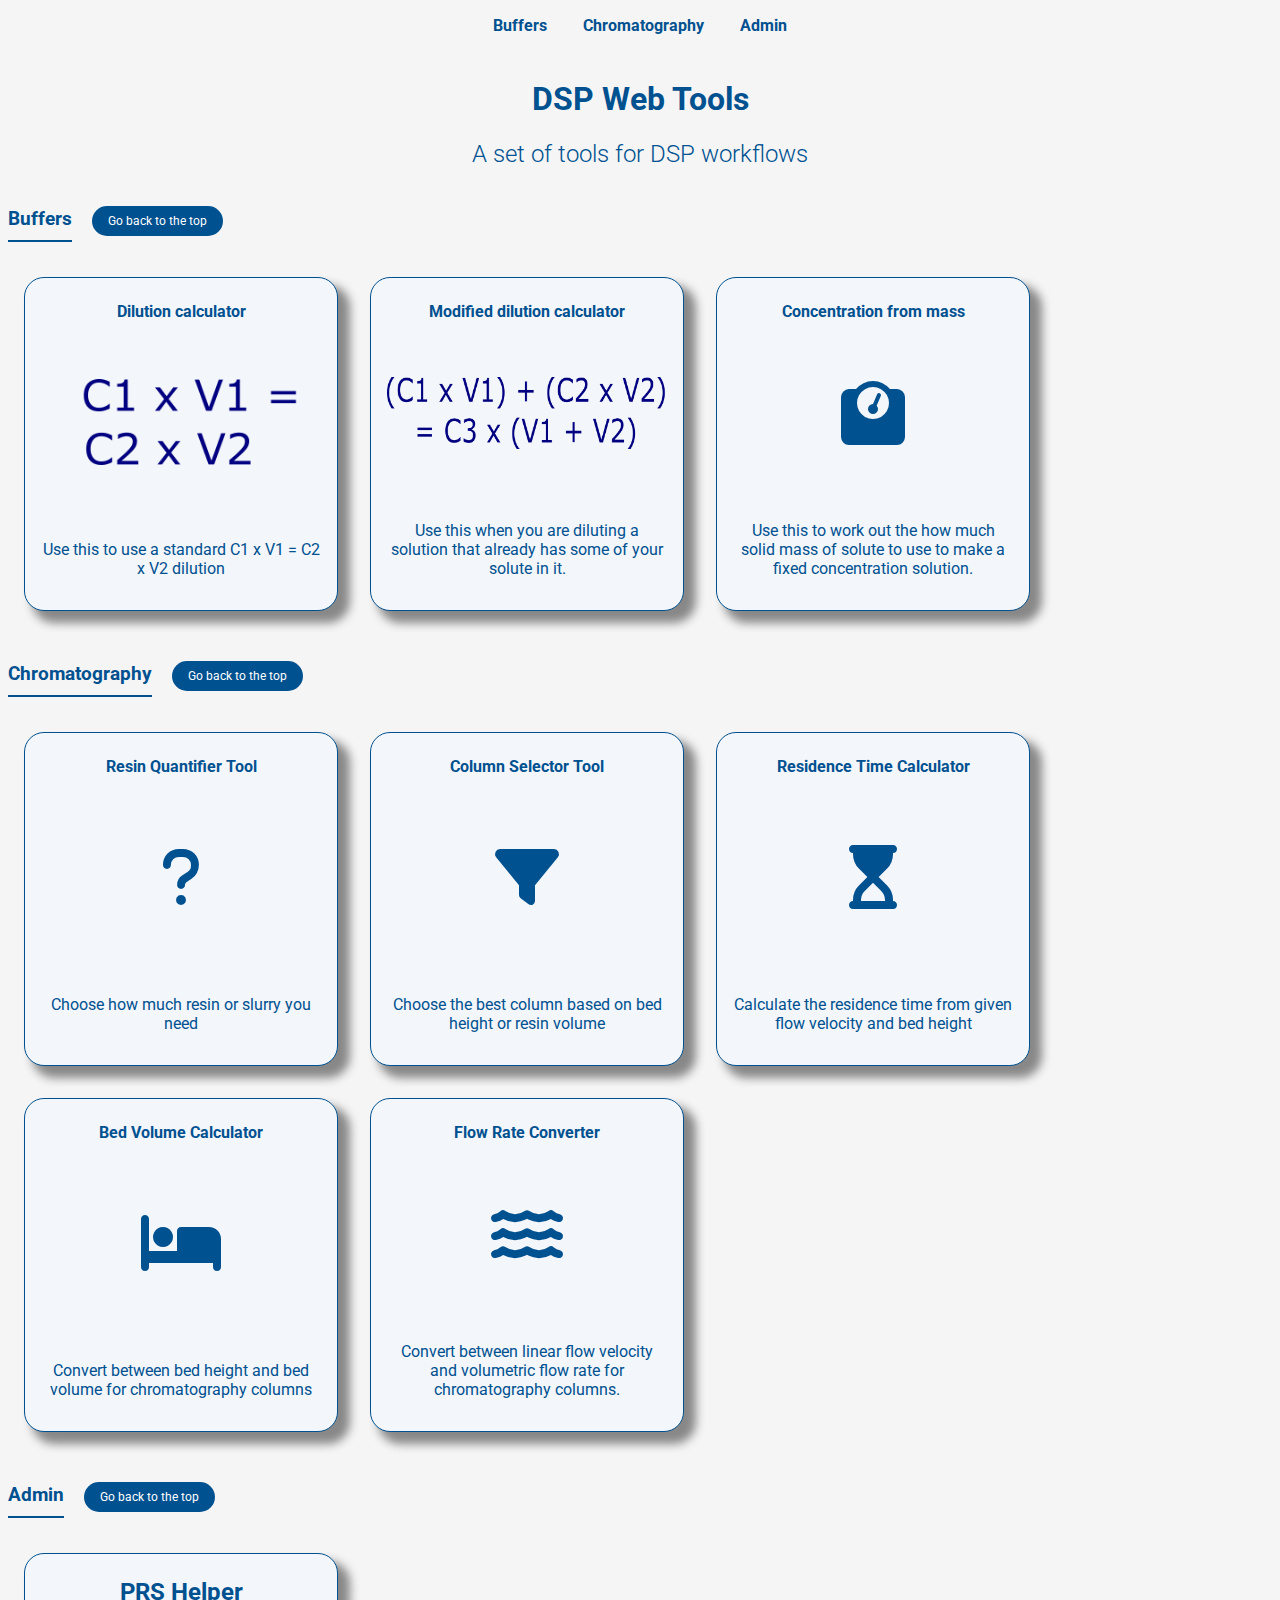
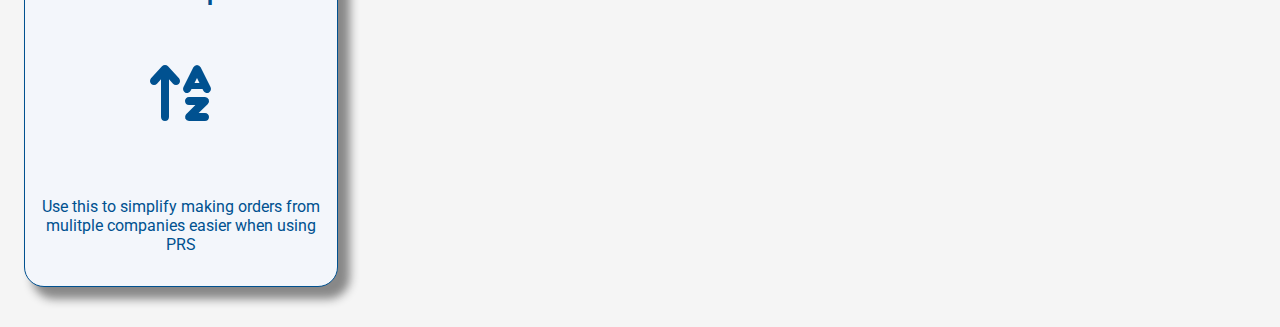
<file: index.html>
<!DOCTYPE html>
<html lang="en">

    <head>
        <meta charset="UTF-8">
        <meta name="viewport" content="width=device-width, initial-scale=1.0">
        <title>DSP Tools</title>
        <link rel="preconnect" href="https://fonts.googleapis.com">
        <link rel="preconnect" href="https://fonts.gstatic.com" crossorigin>
        <link rel="stylesheet" href="https://cdnjs.cloudflare.com/ajax/libs/font-awesome/6.4.2/css/all.min.css">
        <link href="https://fonts.googleapis.com/css2?family=Roboto:wght@100;300;400;700&display=swap" rel="stylesheet">
        <link rel="stylesheet" href="./styles/style.css">
    </head>

    <body>
        <nav class="nav" id="nav">

            <div class="nav-links">
                <a href="#buffers">Buffers</a>
                <a href="#chromatography">Chromatography</a>
                <a href="#admin">Admin</a>
                <!-- <a href="#analytical">Analytical</a> -->
            </div>

            <div class="hamburger">
                <div class="bar bar-1"></div>
                <div class="bar bar-2"></div>
                <div class="bar bar-3"></div>
            </div>
        </nav>

        <nav class="mobile-nav">
            <div class="nav-links">
                <a href="#buffers">Buffers</a>
                <a href="#chromatography">Chromatography</a>
                <a href="#admin">Admin</a>
                <!-- <a href="#analytical">Analytical</a> -->
            </div>
        </nav>

        <main class="main" id="main">
            <header class="main-header">
                <h1>DSP Web Tools</h1>
                <h2>A set of tools for DSP workflows</h2>
            </header>

            <!-- Buffer section -->
            <section class="topic-section">
                <div class="topic-section-header">
                    <h3 class="topic-header" id="buffers">Buffers</h3>
                    <a href="#nav" class="go-up">Go back to the top</a>
                </div>
                <div class="cards-container">
                    <a href="./sub_pages/01_buffers/01_c1v1_dilution/c1_v1.html" target="_blank" class="card-link">
                        <div class="card">

                            <h4 class="card-header">Dilution calculator</h4>
                            <img src="./styles/images/c1v1_blue.png" alt="" class="card-image" id="c1v1_image">

                            <p class="card-description">Use this to use a standard C1 x V1 = C2 x V2 dilution</p>

                        </div>
                    </a>
                    <a href="./sub_pages/01_buffers/02_modified_buffer_calc/mod_buffer_calc.html" target="_blank"
                        class="card-link">
                        <div class="card">
                            <h4 class="card-header">Modified dilution calculator</h4>
                            <img src="./styles/images/mod_c1.png" alt="" class="card-image" id="mod_c1_image">

                            <p class="card-description">Use this when you are diluting a solution that already has some
                                of
                                your solute in it.</p>

                        </div>
                    </a>


                    <a href="./sub_pages/01_buffers/03_buffer_conc_mass/buffer_mass.html" target="_blank"
                        class="card-link">
                        <div class="card">
                            <h4 class="card-header">Concentration from mass</h4>
                            <i class="fa-solid fa-weight-scale card-icon fa-2xl"></i>
                            <p class="card-description">
                                Use this to work out the how much solid mass of solute to use to make a fixed
                                concentration solution.

                            </p>

                        </div>
                    </a>

                </div>
            </section>

            <!-- Chromatography section -->
            <section class="topic-section">
                <h3 class="topic-header" id="chromatography">Chromatography</h3>
                <a href="#nav" class="go-up">Go back to the top</a>
                <div class="cards-container">


                    <!-- Resin Quantifier -->
                    <a href="./sub_pages/02_chromatography/05_resin_quantifier/resin_quant.html" target="_blank"
                        class="card-link">
                        <div class="card">

                            <h4 class="card-header">Resin Quantifier Tool</h4>
                            <!-- <i class="fa-solid fa-filter card-icon fa-2xl"></i> -->
                            <i class="fa-solid fa-question card-icon fa-2xl"></i>

                            <p class="card-description">Choose how much resin or slurry you need
                            </p>

                        </div>
                    </a>
                    <a href="./sub_pages/02_chromatography/02_column_chooser/column_selector.html" target="_blank"
                        class="card-link">
                        <div class="card">

                            <h4 class="card-header">Column Selector Tool</h4>
                            <i class="fa-solid fa-filter card-icon fa-2xl"></i>

                            <p class="card-description">Choose the best column based on bed height or resin volume
                            </p>

                        </div>
                    </a>

                    <!-- Residence time calculator -->
                    <a href="./sub_pages/02_chromatography/01_residence_time/res_time_calc.html" target="_blank"
                        class="card-link">
                        <div class="card">

                            <h4 class="card-header">Residence Time Calculator</h4>
                            <i class="fa-solid fa-hourglass-start card-icon fa-2xl"></i>

                            <p class="card-description">Calculate the residence time from given flow velocity and bed
                                height</p>

                        </div>
                    </a>

                    <!-- Bed volume calculator -->
                    <a href="./sub_pages/02_chromatography/03_bed_volume/bed_vol_calc.html" target="_blank"
                        class="card-link">
                        <div class="card">

                            <h4 class="card-header">Bed Volume Calculator</h4>
                            <i class="fa-solid fa-bed card-icon fa-2xl"></i>

                            <p class="card-description">Convert between bed height and bed volume for chromatography
                                columns</p>

                        </div>
                    </a>

                    <!-- flow rate converter -->
                    <a href="./sub_pages/02_chromatography/04_flow_rate_converter/flow_rate.html" target="_blank"
                        class="card-link">
                        <div class="card">

                            <h4 class="card-header">Flow Rate Converter</h4>
                            <i class="fa-solid fa-water card-icon fa-2xl"></i>

                            <p class="card-description">Convert between linear flow velocity and volumetric flow rate
                                for chromatography columns.</p>

                        </div>
                    </a>

                    <!-- Column chooser -->

                </div>
            </section>

            <!-- Analytical section -->
            <!-- <section class="topic-section">
                <h3 class="topic-header" id="analytical">Analytical</h3>
                <a href="#nav" class="go-up">Go back to the top</a>

                <div class="cards-container">
                    <a href="https://prismtc.co.uk/resources/free-tools" target="_blank" class="card-link">
                        <div class="card">

                            <h4 class="card-header">Prism Statistical Tools</h4>
                            <i class="fa-solid fa-chart-line card-icon fa-2xl"></i>

                            <p class="card-description">Link to the Prism website for free statistical tools</p>


                        </div>
                    </a>

                </div>
            </section> -->

            <!-- Admin section -->
            <section class="topic-section">
                <h3 class="topic-header" id="admin">Admin</h3>
                <a href="#nav" class="go-up">Go back to the top</a>

                <div class="cards-container">
                    <a href="https://prs-helper.onrender.com/" class="card-link" target="_blank">
                        <div class="card">
                            <h2 class="card-header">PRS Helper</h2>
                            <!-- <i class="fa-solid fa-chart-line card-icon fa-2xl"></i> -->
                            <i class="fa-solid fa-arrow-up-a-z card-icon fa-2xl"></i>
                            <p class="card-description">Use this to simplify making orders from mulitple companies
                                easier
                                when using PRS</p>
                        </div>
                    </a>
                </div>
            </section>

        </main>

        <script src="app.js"></script>

    </body>

</html>
</file>
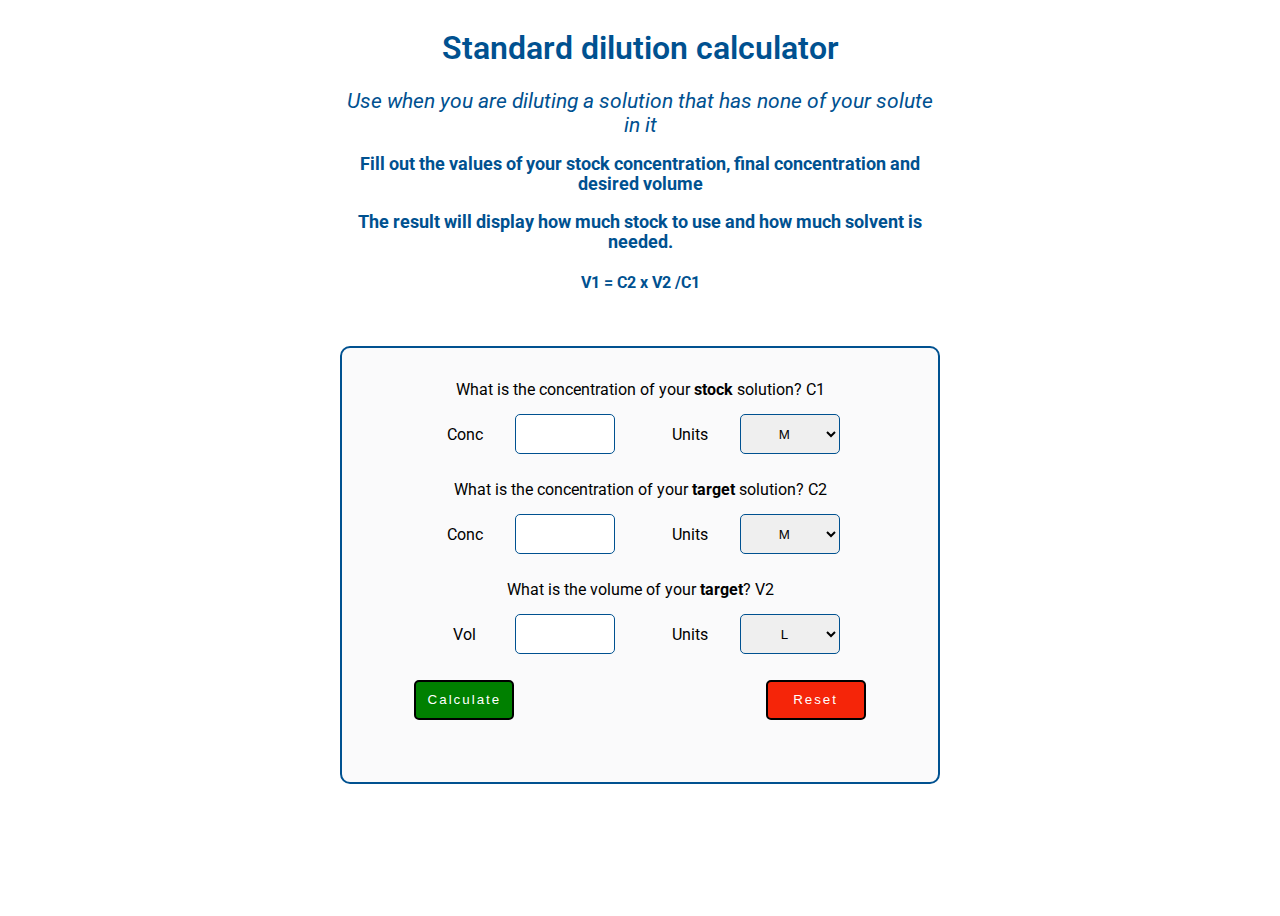
<file: sub_pages/01_buffers/01_c1v1_dilution/c1_v1.html>
<!DOCTYPE html>
<html lang="en">

    <head>
        <meta charset="UTF-8">
        <meta name="viewport" content="width=device-width, initial-scale=1.0">
        <title>Standard buffer dilution calculator</title>
        <link rel="preconnect" href="https://fonts.googleapis.com">
        <link rel="preconnect" href="https://fonts.gstatic.com" crossorigin>
        <link href="https://fonts.googleapis.com/css2?family=Roboto:wght@400;700&display=swap" rel="stylesheet">
        <link rel="stylesheet" href="styles.css">
    </head>

    <body>

        <main class="flex-container">
            <div class="heading-section">
                <h1>Standard dilution calculator</h1>
                <h2>Use when you are diluting a solution that has none of your solute in it</h2>
                <h3>Fill out the values of your stock concentration, final concentration and desired volume</h3>
                <h3>The result will display how much stock to use and how much solvent is needed.</h3>
                <h4>V1 = C2 x V2 /C1</h4>

            </div>
            <div class="form-card">


                <div class="form-block">
                    <label class="form-block-first-label" for="c1">What is the concentration of your
                        <strong>stock</strong> solution?
                        C1</label>
                    <div class="input-block">


                        <div class="input-block-item">
                            <label for="c1" class="inline-label">Conc</label>
                            <input type="number" id="c1" name="c1" step="any" autocomplete="off">
                        </div>

                        <div class="input-block-item">
                            <p>Units</p>
                            <select name="c1units" id="c1units">

                                <option value="M" selected>M</option>
                                <option value="mM">mM</option>
                                <option value="uM">uM</option>

                            </select>
                        </div>
                    </div>
                </div>


                <div class="form-block">
                    <label class="form-block-first-label" for="c2">What is the concentration of your
                        <strong>target</strong>
                        solution?
                        C2</label>
                    <div class="input-block">

                        <div class="input-block-item">
                            <label for="c2" class="inline-label">Conc</label>
                            <input type="number" id="c2" name="c2" step="any" autocomplete="off">
                        </div>

                        <div class="input-block-item">
                            <p>Units</p>
                            <select name="c2units" id="c2units">

                                <option value="M" selected>M</option>
                                <option value="mM">mM</option>
                                <option value="uM">uM</option>

                            </select>
                        </div>
                    </div>
                </div>

                <div class="form-block">
                    <label class="form-block-first-label" for="v2">What is the volume of your <strong>target</strong>?
                        V2</label>

                    <div class="input-block">

                        <div class="input-block-item">
                            <label for="v2" class="inline-label">Vol</label>
                            <input type="number" id="v2" name="v2" step="any" autocomplete="off">
                        </div>
                        <div class="input-block-item">
                            <p>Units</p>
                            <select name="v2units" id="v2units">

                                <option value="L" selected>L</option>
                                <option value="mL">mL</option>
                                <option value="uL">uL</option>

                            </select>
                        </div>
                    </div>
                </div>

                <div class="button-block">
                    <button id="calculate" name="calculate">Calculate</button>

                    <button id="reset" name="reset">Reset</button>
                </div>


                <div class="answer">

                </div>
            </div>
        </main>
        <script src="c1v1.js"></script>
    </body>

</html>
</file>
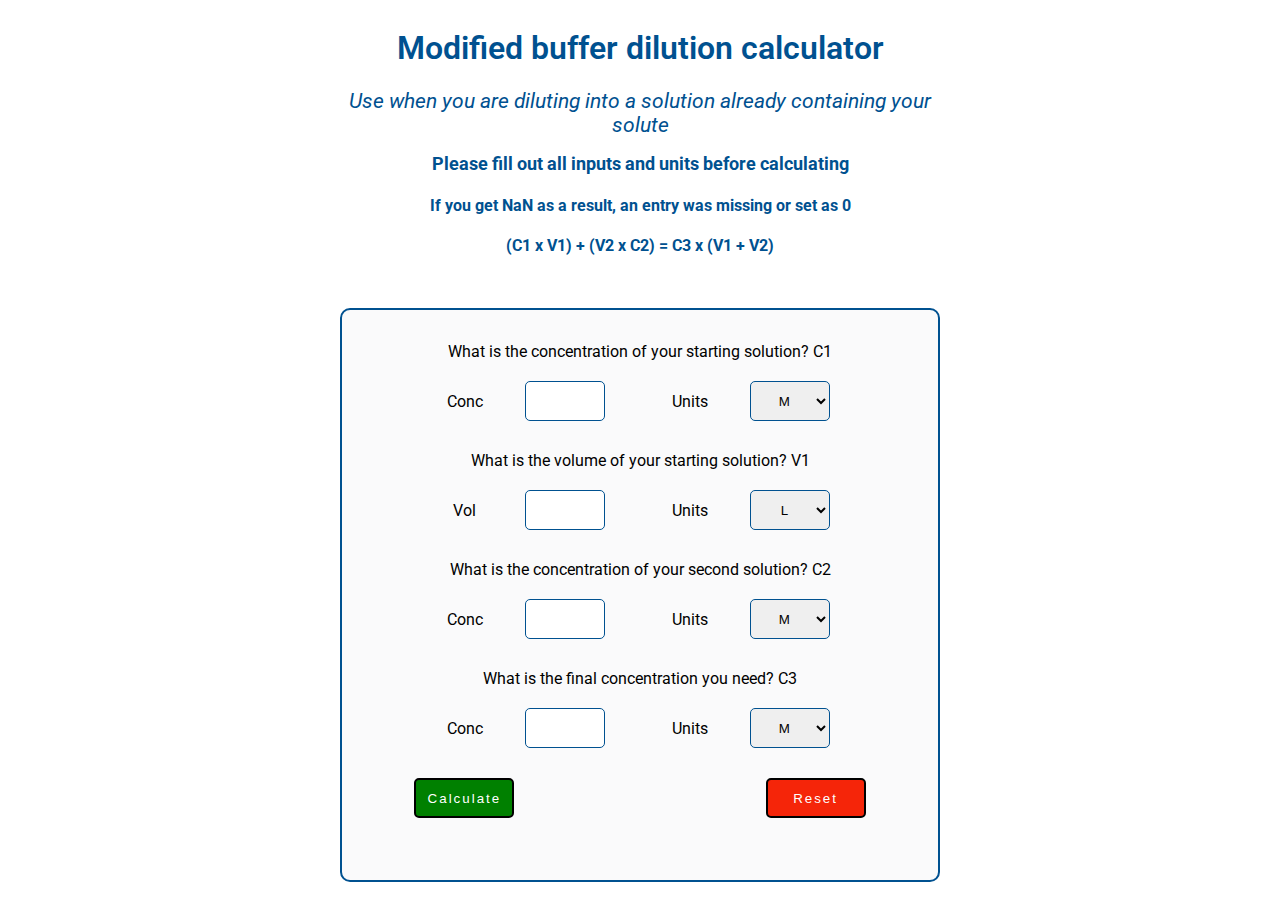
<file: sub_pages/01_buffers/02_modified_buffer_calc/mod_buffer_calc.html>
<!DOCTYPE html>
<html lang="en">

    <head>
        <meta charset="UTF-8">
        <meta name="viewport" content="width=device-width, initial-scale=1.0">
        <title>Modified buffer dilution calculator</title>
        <link rel="preconnect" href="https://fonts.googleapis.com">
        <link rel="preconnect" href="https://fonts.gstatic.com" crossorigin>
        <link href="https://fonts.googleapis.com/css2?family=Roboto:wght@400;700&display=swap" rel="stylesheet">
        <link rel="stylesheet" href="styles.css">
    </head>

    <body>

        <main class="flex-container">
            <div class="heading-section">
                <h1>Modified buffer dilution calculator</h1>
                <h2>Use when you are diluting into a solution already containing your solute</h2>
                <h3>Please fill out all inputs and units before calculating</h3>
                <h4> If you get NaN as a result, an entry was
                    missing or set as 0</h4>
                <h4>(C1 x V1) + (V2 x C2) = C3 x (V1 + V2)</h4>

            </div>
            <div class="form-card">
                <!-- <form action="#" id="form" autocomplete="off"> -->

                <div class="form-block">
                    <label for="c1">What is the concentration of your starting solution? C1</label>
                    <div class="input-block">
                        <div class="input-block-item">
                            <label for="c1" class="inline-label">Conc</label>
                            <input type="number" id="c1" name="c1" autocomplete="off">
                        </div>
                        <div class="input-block-item">
                            <label for="c1units" class="inline-label">Units</label>

                            <select name="c1units" id="c1units">
                                <!-- <option value="" disabled selected hidden>Choose units</option> -->
                                <option value="M" selected>M</option>
                                <option value="mM">mM</option>
                                <option value="uM">uM</option>

                            </select>
                        </div>
                    </div>
                </div>

                <div class="form-block">
                    <label for="v1">What is the volume of your starting solution? V1</label>
                    <div class="input-block">
                        <div class="input-block-item">
                            <label for="v1" class="inline-label">Vol</label>
                            <input type="number" id="v1" name="v1" autocomplete="off">
                        </div>
                        <div class="input-block-item">
                            <label for="v1units" class="inline-label">Units</label>
                            <select name="v1units" id="v1units">
                                <!-- <option value="" disabled selected hidden>Choose units</option> -->
                                <option value="L" selected>L</option>
                                <option value="mL">mL</option>


                            </select>
                        </div>
                    </div>
                </div>
                <div class="form-block">
                    <label for="c2">What is the concentration of your second solution?
                        C2</label>
                    <div class="input-block">
                        <div class="input-block-item">
                            <label for="c2" class="inline-label">Conc</label>
                            <input type="number" id="c2" name="c2" autocomplete="off">
                        </div>
                        <div class="input-block-item">
                            <label for="c2units" class="inline-label">Units</label>
                            <select name="c2units" id="c2units">
                                <!-- <option value="" disabled selected hidden>Choose units</option> -->
                                <option value="M" selected>M</option>
                                <option value="mM">mM</option>
                                <option value="uM">uM</option>

                            </select>
                        </div>
                    </div>
                </div>

                <div class="form-block">
                    <label for="c3">What is the final concentration you need? C3</label>

                    <div class="input-block">
                        <div class="input-block-item">
                            <label class="inline-label"="c3">Conc</label>
                            <input type="number" id="c3" name="c3" autocomplete="off">
                        </div>
                        <div class="input-block-item">
                            <label class="inline-label"="c3units">Units</label>
                            <select name="c3units" id="c3units">
                                <!-- <option value="" disabled selected hidden>Choose units</option> -->
                                <option value="M" selected>M</option>
                                <option value="mM">mM</option>
                                <option value="uM">uM</option>

                            </select>
                        </div>
                    </div>
                </div>

                <div class="button-block">
                    <button id="calculate" name="calculate">Calculate</button>

                    <button id="reset" name="reset">Reset</button>
                </div>
                <!-- </form> -->

                <div class="answer">

                </div>
            </div>
        </main>
        <script src="app.js"></script>
    </body>

</html>
</file>
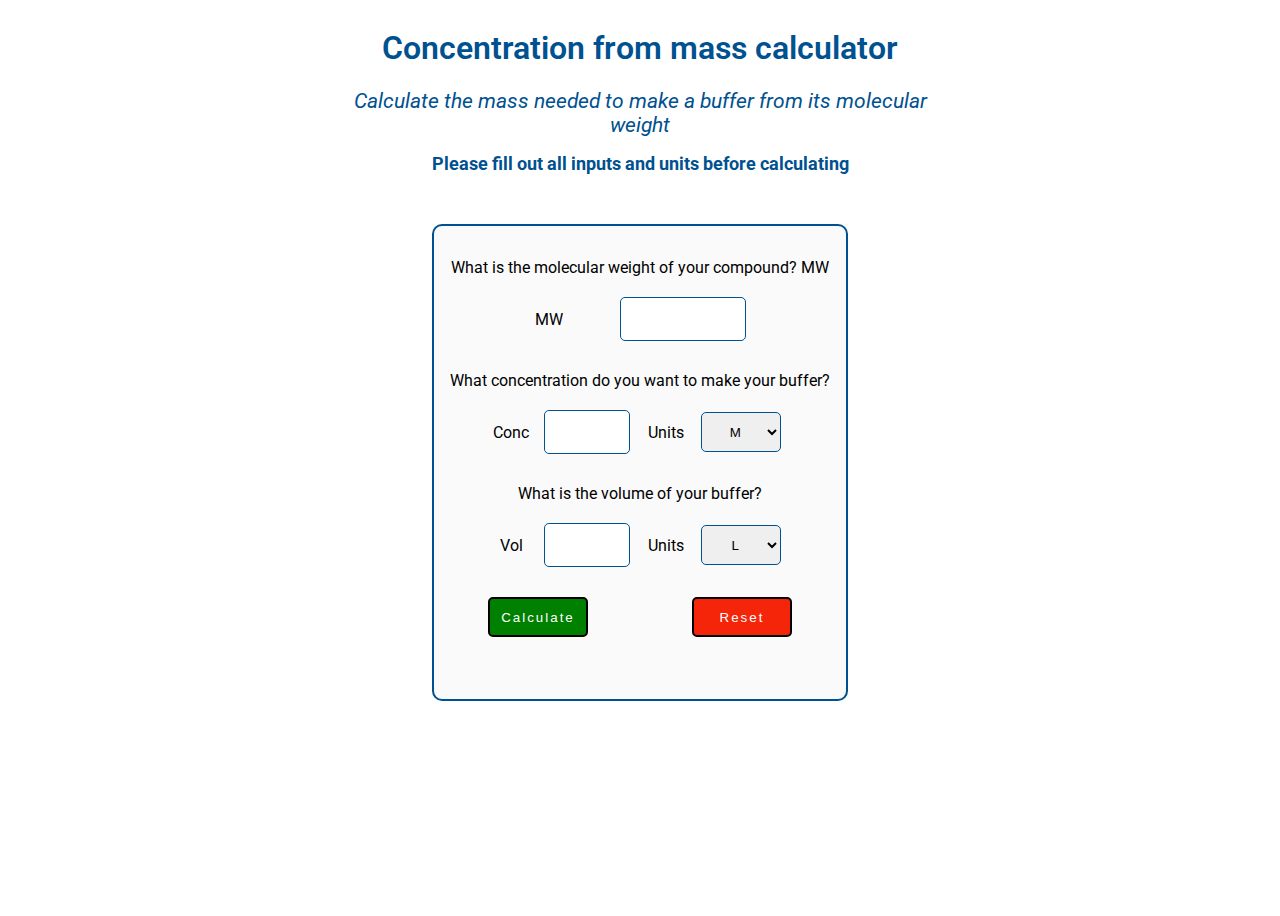
<file: sub_pages/01_buffers/03_buffer_conc_mass/buffer_mass.html>
<!DOCTYPE html>
<html lang="en">

    <head>
        <meta charset="UTF-8">
        <meta name="viewport" content="width=device-width, initial-scale=1.0">
        <title>Concentration from mass cacluator</title>
        <link rel="preconnect" href="https://fonts.googleapis.com">
        <link rel="preconnect" href="https://fonts.gstatic.com" crossorigin>
        <link href="https://fonts.googleapis.com/css2?family=Roboto:wght@400;700&display=swap" rel="stylesheet">
        <link rel="stylesheet" href="buffer_mass.css">
    </head>

    <body>

        <main class="flex-container">
            <div class="heading-section">
                <h1>Concentration from mass calculator</h1>
                <h2>Calculate the mass needed to make a buffer from its molecular weight</h2>
                <h3>Please fill out all inputs and units before calculating</h3>
                <!-- <h4>(C1 x V1) + (V2 x C2) = C3 x (V1 + V2)</h4> -->

            </div>
            <div class="form-card">


                <div class="form-block">
                    <label for="mw">What is the molecular weight of your compound? MW</label>
                    <div class="input-block">
                        <div class="input-block-item-full">
                            <label for="mw" class="inline-label">MW</label>
                            <input type="number" id="mw" name="mw" autocomplete="off">
                        </div>
                    </div>
                </div>

                <div class="form-block">
                    <label for="c1">What concentration do you want to make your buffer?</label>
                    <div class="input-block">
                        <div class="input-block-item">
                            <label for="c1" class="inline-label">Conc</label>
                            <input type="number" id="c1" name="c1" autocomplete="off" step="any">
                        </div>
                        <div class="input-block-item">
                            <label for="c1units" class="inline-label">Units</label>
                            <select name="c1units" id="c1units">

                                <option value="M" selected>M</option>
                                <option value="mM">mM</option>
                                <option value="uM">uM</option>

                            </select>
                        </div>
                    </div>
                </div>

                <div class="form-block">
                    <label for="v1">What is the volume of your buffer?</label>
                    <div class="input-block">
                        <div class="input-block-item">
                            <label for="v1" class="inline-label">Vol</label>
                            <input type="number" id="v1" name="v1" autocomplete="off" step="any">
                        </div>
                        <div class="input-block-item">
                            <label for="v1units" class="inline-label">Units</label>
                            <select name="v1units" id="v1units">

                                <option value="L" selected>L</option>
                                <option value="mL">mL</option>
                                <option value="uL">uL</option>


                            </select>
                        </div>
                    </div>
                </div>

                <div class="button-block">
                    <button id="calculate" name="calculate">Calculate</button>

                    <button id="reset" name="reset">Reset</button>
                </div>


                <div class="answer">

                </div>
            </div>
        </main>
        <script src="buffer_mass.js"></script>
    </body>

</html>
</file>
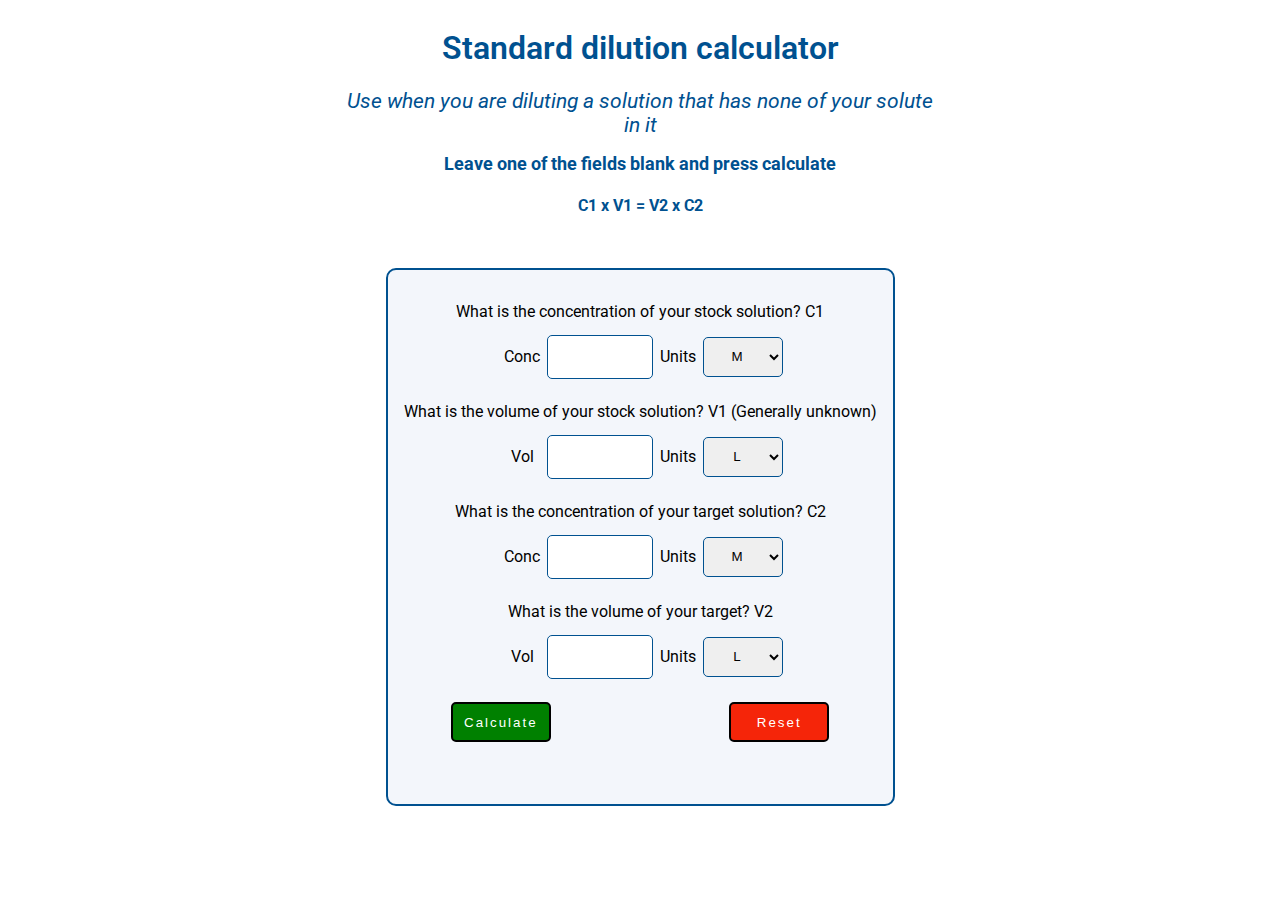
<file: sub_pages/01_buffers/c1v1_dilution/c1_v1.html>
<!DOCTYPE html>
<html lang="en">

    <head>
        <meta charset="UTF-8">
        <meta name="viewport" content="width=device-width, initial-scale=1.0">
        <title>Modified buffer dilution calculator</title>
        <link rel="preconnect" href="https://fonts.googleapis.com">
        <link rel="preconnect" href="https://fonts.gstatic.com" crossorigin>
        <link href="https://fonts.googleapis.com/css2?family=Roboto:wght@400;700&display=swap" rel="stylesheet">
        <link rel="stylesheet" href="styles.css">
    </head>

    <body>

        <main class="flex-container">
            <div class="heading-section">
                <h1>Standard dilution calculator</h1>
                <h2>Use when you are diluting a solution that has none of your solute in it</h2>
                <h3>Leave one of the fields blank and press calculate</h3>
                <h4>C1 x V1 = V2 x C2</h4>

            </div>
            <div class="form-card">
                <form action="#" id="form" autocomplete="off">

                    <div class="form-block">
                        <label class="form-block-first-label" for="c1">What is the concentration of your stock solution?
                            C1</label>
                        <div class="input-block">
                            <!-- <p>Conc</p> -->
                            <label for="c1" class="inline-label">Conc</label>
                            <input type="text" id="c1" name="c1">
                            <p>Units</p>
                            <select name="c1units" id="c1units">
                                <!-- <option value="" disabled selected hidden>Choose units</option> -->
                                <option value="M" selected>M</option>
                                <option value="mM">mM</option>
                                <option value="uM">uM</option>

                            </select>
                        </div>
                    </div>

                    <div class="form-block">
                        <label class="form-block-first-label" for="v1">What is the volume of your stock solution? V1
                            (Generally unknown)</label>
                        <div class="input-block">
                            <label for="v1" class="inline-label">Vol </label>
                            <!-- <p>Vol</p> -->
                            <input type="text" id="v1" name="v1">
                            <p>Units</p>
                            <select name="v1units" id="v1units">
                                <!-- <option value="" disabled selected hidden>Choose units</option> -->
                                <option value="L" selected>L</option>
                                <option value="mL">mL</option>
                                <option value="uL">uL</option>


                            </select>
                        </div>
                    </div>
                    <div class="form-block">
                        <label class="form-block-first-label" for="c2">What is the concentration of your target
                            solution?
                            C2</label>
                        <div class="input-block">
                            <!-- <p>Conc</p> -->
                            <label for="c2" class="inline-label">Conc</label>
                            <input type="text" id="c2" name="c2">
                            <p>Units</p>
                            <select name="c2units" id="c2units">
                                <!-- <option value="" disabled selected hidden>Choose units</option> -->
                                <option value="M" selected>M</option>
                                <option value="mM">mM</option>
                                <option value="uM">uM</option>

                            </select>
                        </div>
                    </div>

                    <div class="form-block">
                        <label class="form-block-first-label" for="v2">What is the volume of your target? V2</label>

                        <div class="input-block">
                            <!-- <p>Vol</p> -->
                            <label for="v2" class="inline-label">Vol</label>
                            <input type="text" id="v2" name="v2">
                            <p>Units</p>
                            <select name="v2units" id="v2units">
                                <!-- <option value="" disabled selected hidden>Choose units</option> -->
                                <option value="L" selected>L</option>
                                <option value="mL">mL</option>
                                <option value="uL">uL</option>

                            </select>
                        </div>
                    </div>

                    <div class="button-block">
                        <button type="submit" id="calculate" name="calculate">Calculate</button>
                        <!-- <button id="reset" name="reset">Reset</button> -->
                        <button type="reset" id="reset" name="reset">Reset</button>
                    </div>
                </form>

                <div class="answer">

                </div>
            </div>
        </main>
        <script src="c1.js"></script>
    </body>

</html>
</file>
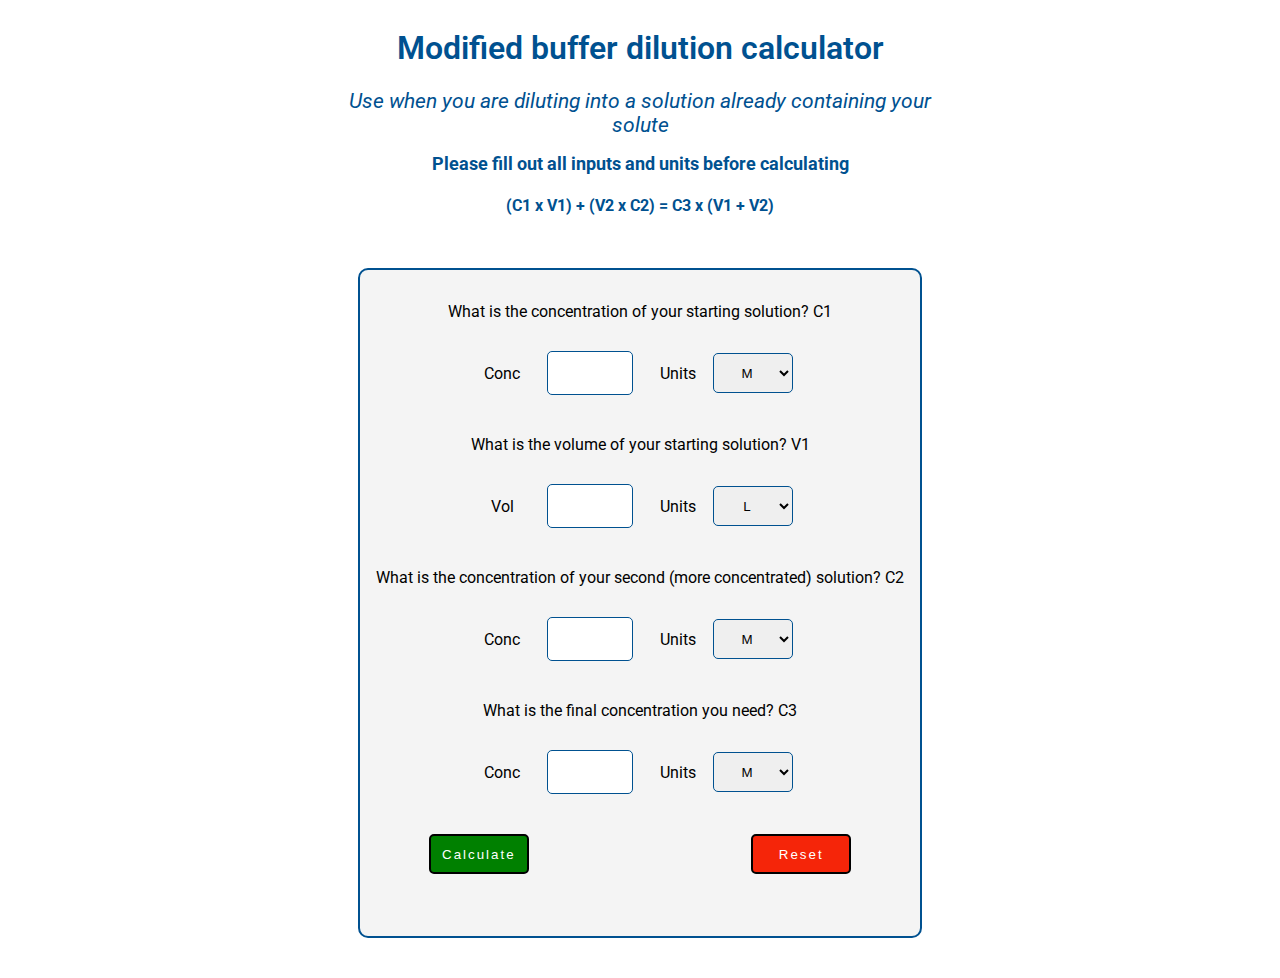
<file: sub_pages/01_buffers/modified_buffer_calc/mod_buffer_calc.html>
<!DOCTYPE html>
<html lang="en">

    <head>
        <meta charset="UTF-8">
        <meta name="viewport" content="width=device-width, initial-scale=1.0">
        <title>Modified buffer dilution calculator</title>
        <link rel="preconnect" href="https://fonts.googleapis.com">
        <link rel="preconnect" href="https://fonts.gstatic.com" crossorigin>
        <link href="https://fonts.googleapis.com/css2?family=Roboto:wght@400;700&display=swap" rel="stylesheet">
        <link rel="stylesheet" href="styles.css">
    </head>

    <body>

        <main class="flex-container">
            <div class="heading-section">
                <h1>Modified buffer dilution calculator</h1>
                <h2>Use when you are diluting into a solution already containing your solute</h2>
                <h3>Please fill out all inputs and units before calculating</h3>
                <h4>(C1 x V1) + (V2 x C2) = C3 x (V1 + V2)</h4>

            </div>
            <div class="form-card">
                <form action="#" id="form" autocomplete="off">

                    <div class="form-block">
                        <label for="c1">What is the concentration of your starting solution? C1</label>
                        <div class="input-block">
                            <p>Conc</p>
                            <input type="text" id="c1" name="c1">
                            <p>Units</p>
                            <select name="c1units" id="c1units">
                                <!-- <option value="" disabled selected hidden>Choose units</option> -->
                                <option value="M" selected>M</option>
                                <option value="mM">mM</option>
                                <option value="uM">uM</option>

                            </select>
                        </div>
                    </div>

                    <div class="form-block">
                        <label for="v1">What is the volume of your starting solution? V1</label>
                        <div class="input-block">
                            <p>Vol</p>
                            <input type="text" id="v1" name="v1">
                            <p>Units</p>
                            <select name="v1units" id="v1units">
                                <!-- <option value="" disabled selected hidden>Choose units</option> -->
                                <option value="L" selected>L</option>
                                <option value="mL">mL</option>


                            </select>
                        </div>
                    </div>
                    <div class="form-block">
                        <label for="c2">What is the concentration of your second (more concentrated) solution?
                            C2</label>
                        <div class="input-block">
                            <p>Conc</p>
                            <input type="text" id="c2" name="c2">
                            <p>Units</p>
                            <select name="c2units" id="c2units">
                                <!-- <option value="" disabled selected hidden>Choose units</option> -->
                                <option value="M" selected>M</option>
                                <option value="mM">mM</option>
                                <option value="uM">uM</option>

                            </select>
                        </div>
                    </div>

                    <div class="form-block">
                        <label for="c3">What is the final concentration you need? C3</label>

                        <div class="input-block">
                            <p>Conc</p>
                            <input type="text" id="c3" name="c3">
                            <p>Units</p>
                            <select name="c3units" id="c3units">
                                <!-- <option value="" disabled selected hidden>Choose units</option> -->
                                <option value="M" selected>M</option>
                                <option value="mM">mM</option>
                                <option value="uM">uM</option>

                            </select>
                        </div>
                    </div>

                    <div class="button-block">
                        <button type="submit" id="calculate" name="calculate">Calculate</button>
                        <!-- <button id="reset" name="reset">Reset</button> -->
                        <button type="reset" id="reset" name="reset">Reset</button>
                    </div>
                </form>

                <div class="answer">

                </div>
            </div>
        </main>
        <script src="app.js"></script>
    </body>

</html>
</file>
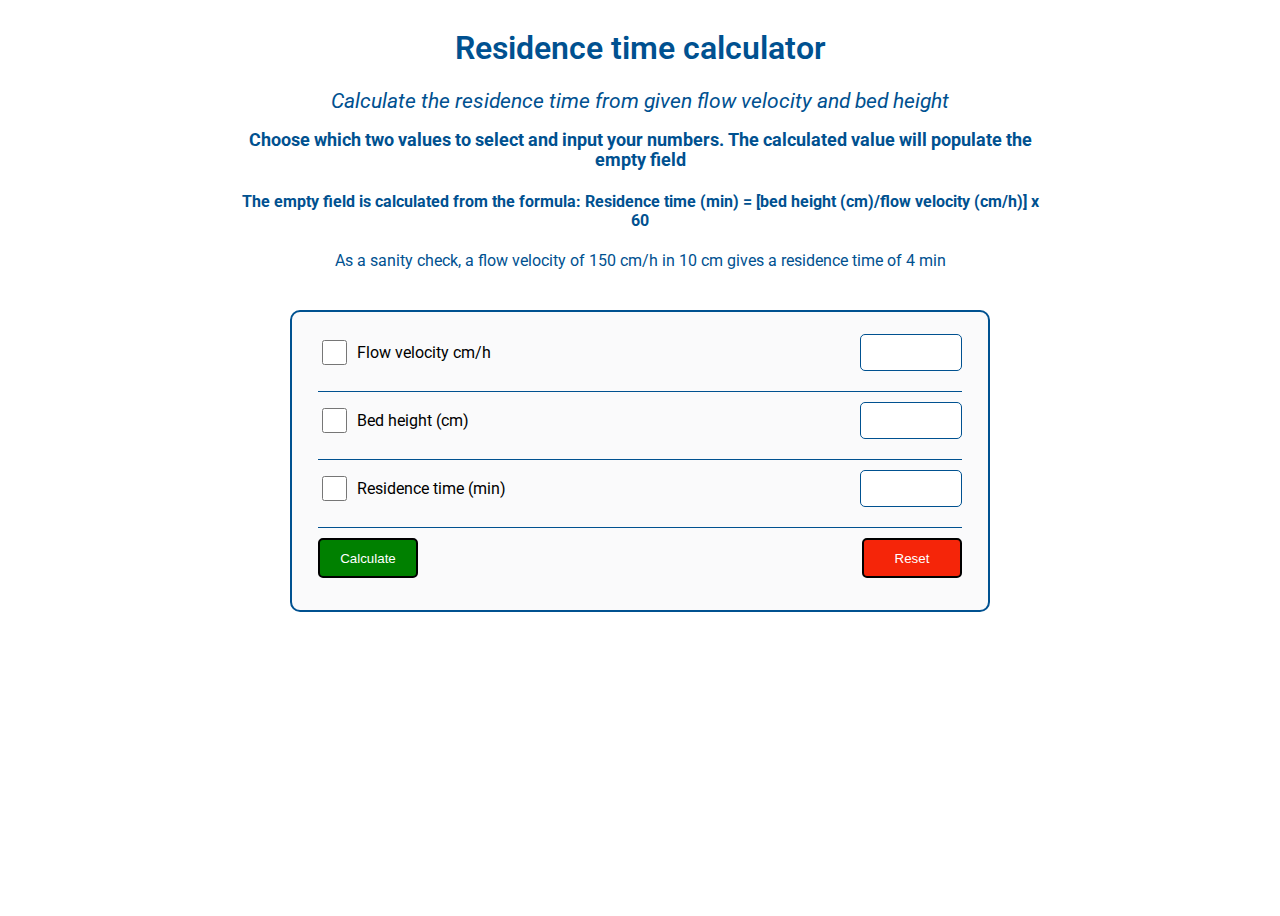
<file: sub_pages/02_chromatography/01_residence_time/res_time_calc.html>
<!DOCTYPE html>
<html lang="en">

    <head>
        <meta charset="UTF-8">
        <meta name="viewport" content="width=device-width, initial-scale=1.0">
        <title>Residence time calculator</title>
        <link rel="preconnect" href="https://fonts.googleapis.com">
        <link rel="preconnect" href="https://fonts.gstatic.com" crossorigin>
        <link href="https://fonts.googleapis.com/css2?family=Roboto:wght@400;700&display=swap" rel="stylesheet">
        <link rel="stylesheet" href="style.css">
    </head>

    <body>
        <main class="flex-container">
            <section id="instructions" class="heading-section">
                <h1>Residence time calculator</h1>
                <h2>Calculate the residence time from given flow velocity and bed height</h2>
                <h3>Choose which two values to select and input your numbers. The calculated value will populate the
                    empty field</h3>

                <h4>The empty field is calculated from the formula: Residence time (min) = [bed height (cm)/flow
                    velocity
                    (cm/h)] x 60</h4>

                <p>As a sanity check, a flow velocity of 150 cm/h in 10 cm gives a residence time of 4 min</p>
            </section>

            <section id="calculator">
                <div class="row">
                    <div class="check_label">

                        <input type="checkbox" name="flow_check" id="flow_check">
                        <label for="flow_check">Flow velocity cm/h</label>
                    </div>
                    <input type="number" name="flow_velocity" id="flow_velocity" min="1">
                </div>

                <div class="row">
                    <div class="check_label">


                        <input type="checkbox" name="bed_check" id="bed_check">
                        <label for="bed_check">Bed height (cm)</label>
                    </div>
                    <input type="number" name="bed_height" id="bed_height" min="1" step="0.1">
                </div>

                <div class="row">
                    <div class="check_label">

                        <input type="checkbox" name="res_check" id="res_check">
                        <label for="res_check">Residence time (min)</label>
                    </div>
                    <input type="number" name="res_time" id="res_time" min="1" step="0.01">
                </div>

                <div class="row button_section">
                    <button id="calculate">Calculate</button>
                    <button id="reset">Reset</button>

                </div>
            </section>
        </main>
        <script src="app.js"></script>
    </body>

</html>
</file>
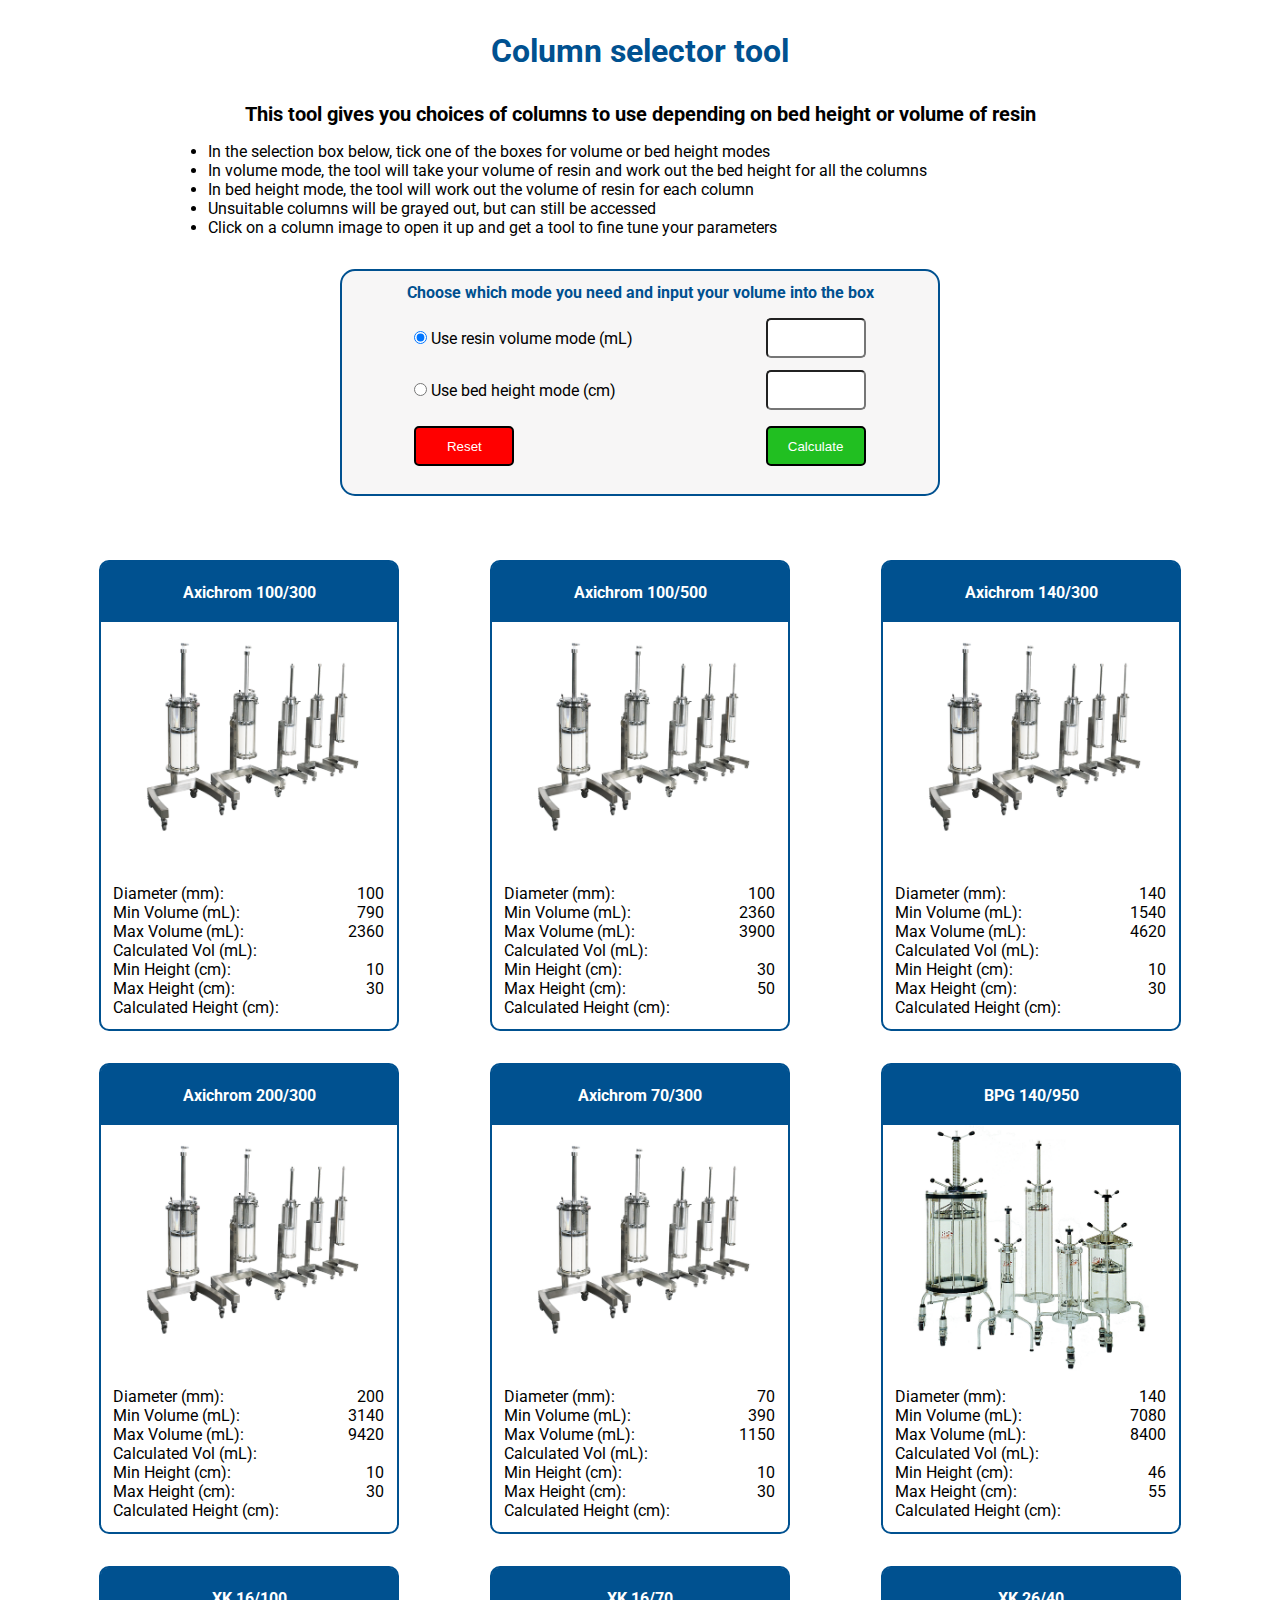
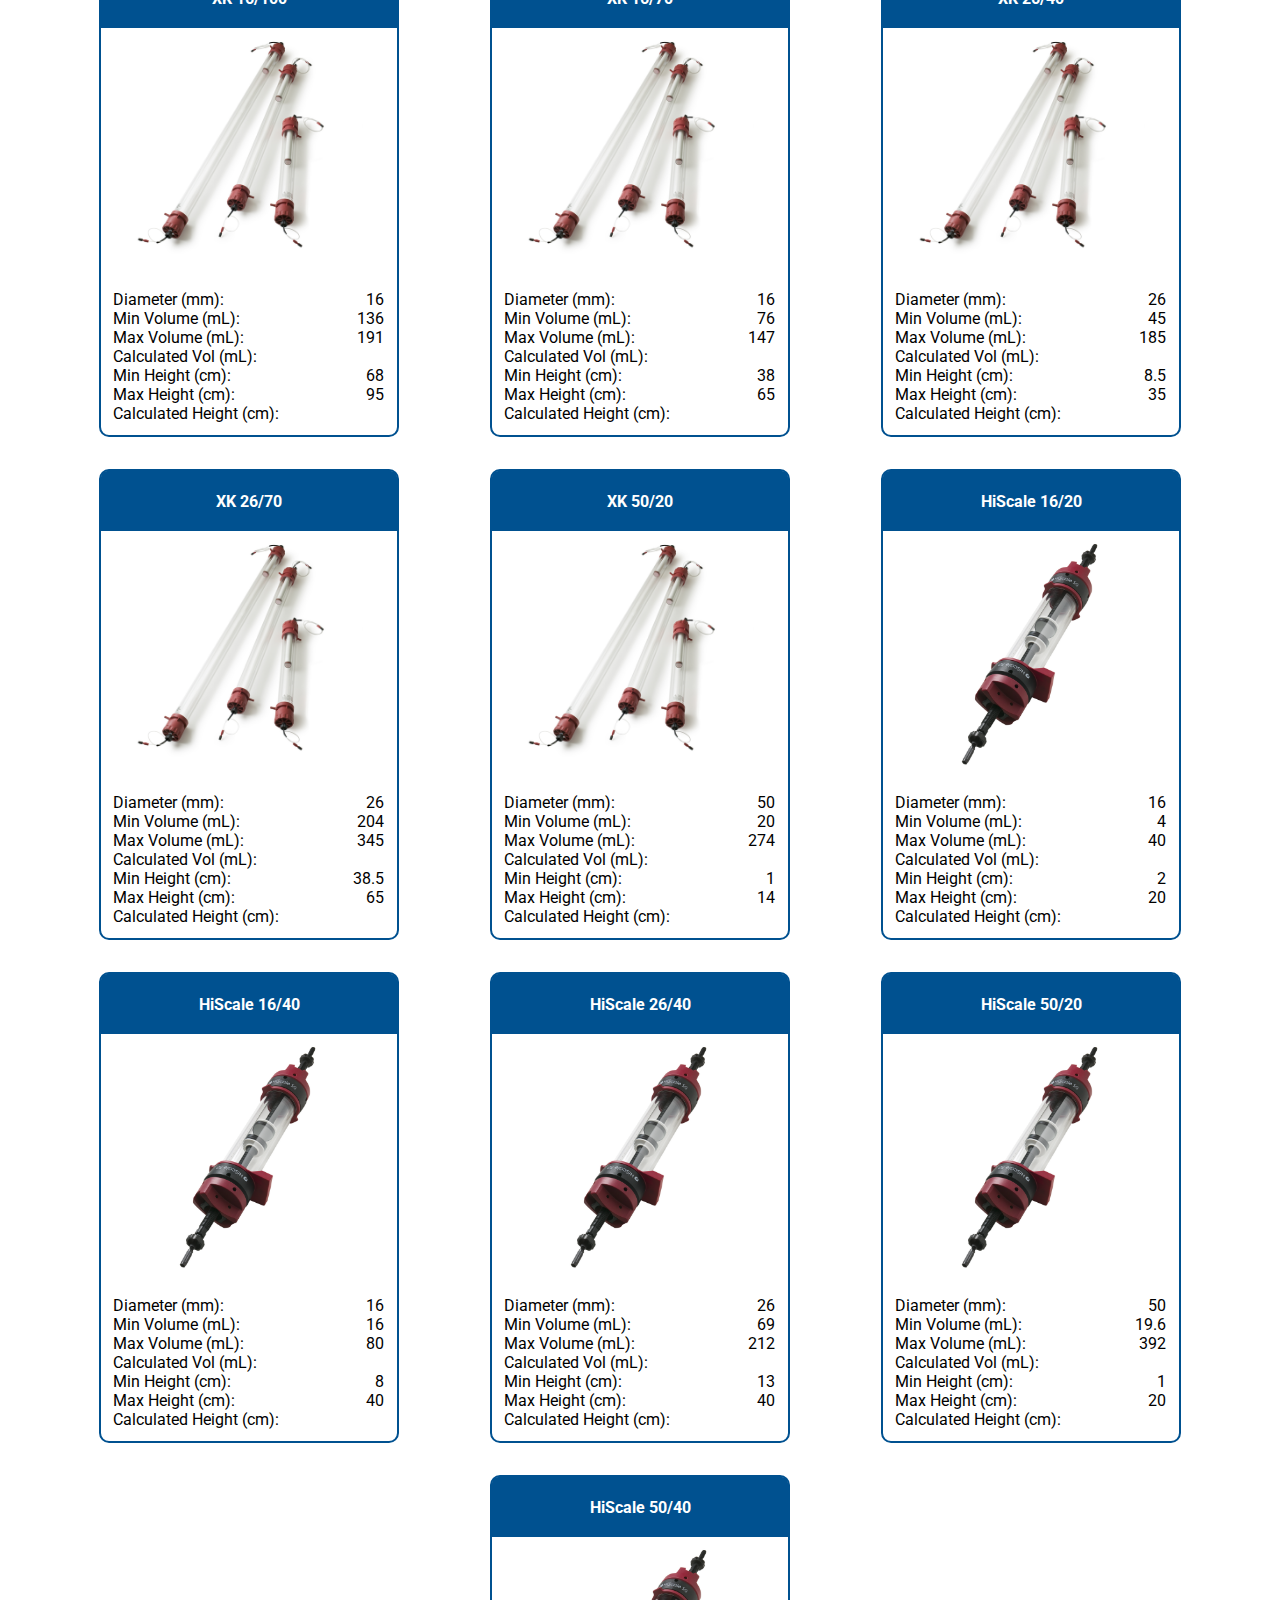
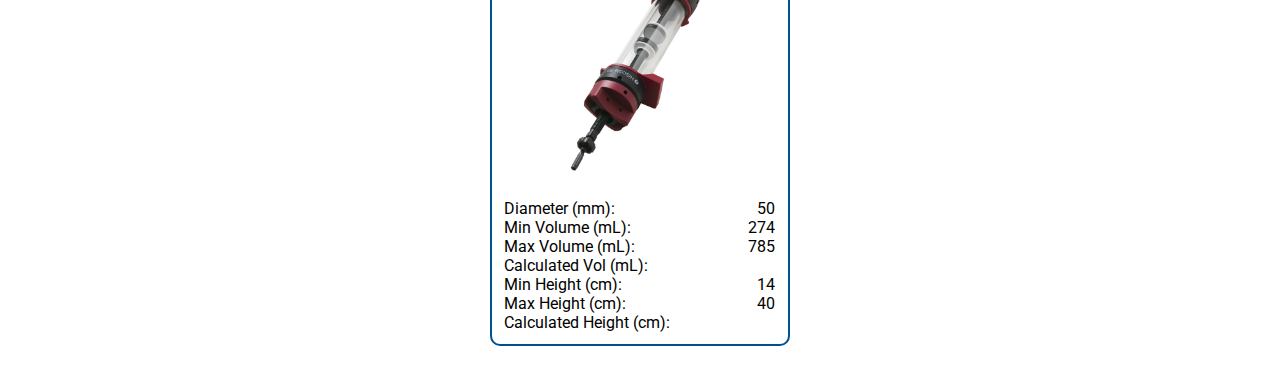
<file: sub_pages/02_chromatography/02_column_chooser/column_selector.html>
<!DOCTYPE html>
<html lang="en">

    <head>
        <meta charset="UTF-8">
        <meta name="viewport" content="width=device-width, initial-scale=1.0">
        <title>Column Selector Tool</title>
        <link rel="preconnect" href="https://fonts.googleapis.com">
        <link rel="preconnect" href="https://fonts.gstatic.com" crossorigin>
        <link href="https://fonts.googleapis.com/css2?family=Roboto:wght@100;300;400;700&display=swap" rel="stylesheet">
        <link rel="stylesheet" href="assets/style/column_chooser.css">
    </head>

    <body>
        <h1 id="h1">Column selector tool</h1>
        <h2>This tool gives you choices of columns to use depending on bed height or volume of resin</h2>

        <div class="description">
            <ul>
                <li>In the selection box below, tick one of the boxes for volume or bed height modes</li>
                <li>In volume mode, the tool will take your volume of resin and work out the bed height for all the
                    columns</li>
                <li>In bed height mode, the tool will work out the volume of resin for each column</li>
                <li>Unsuitable columns will be grayed out, but can still be accessed</li>
                <li>Click on a column image to open it up and get a tool to fine tune your parameters</li>
            </ul>

        </div>


        <div class="mode-selection">
            <h3>Choose which mode you need and input your volume into the box</h3>
            <div class="selection-section">
                <div class="volume-selection-section selector-div">
                    <div class="label-input">
                        <input type="radio" name="mode" id="volume-mode" checked>
                        <label for="volume-mode">Use resin volume mode (mL)</label>
                    </div>
                    <input type="number" name="resin-volume" id="resin-volume" class="number-input">
                </div>
                <div class="bedh-selection-section selector-div">
                    <div class="label-input">
                        <input type="radio" name="mode" id="bedh-mode">
                        <label for="bedh-mode">Use bed height mode (cm)</label>
                    </div>
                    <input type="number" name="bed-height" id="bedh-height" class="number-input" step="0.1">
                </div>
                <div class="button-section selector-div">
                    <button id="reset-button" class="mode-button">Reset</button>
                    <button id="calculate-button" class="mode-button">Calculate</button>
                </div>
            </div>
        </div>

        <div class="columns-section">
            <!-- <div class="column-card" id="hiscale_16_20">
                <div class="column-header">
                    <p class="column-title">HiScale</p>
                </div>

                <div class="img-div">
                    <img src="assets/img/hiscale_stock.png" alt="" class="column-img">
                </div>
                <div class="single-column-selection">
                    <div class="mode-selection">
                        <h3>Choose which mode you need and input your volume into the box</h3>
                        <div class="selection-section">
                            <div class="volume-selection-section selector-div">
                                <div class="label-input">
                                    <input type="radio" name="mode" id="single-vol-mode" checked>
                                    <label for="single-vol-mode">Use resin volume mode (mL)</label>
                                </div>
                                <input type="number" name="resin-volume" class="number-input" id="single-resin-volume">
                            </div>
                            <div class="bedh-selection-section selector-div">
                                <div class="label-input">
                                    <input type="radio" name="mode" id="single-bedh-mode">
                                    <label for="single-bedh-mode">Use bed height mode (cm)</label>
                                </div>
                                <input type="number" name="bed-height" id="single-bedh-height" class="number-input">
                            </div>
                            <div class="button-section selector-div">
                                <button id="single-reset-button" class="mode-button">Reset</button>
                                <button id="single-calculate-button" class="mode-button">Calculate</button>
                            </div>
                        </div>
                    </div>
                </div>


                <div class="column-stats">

                    <p class="stats-p radius">Radius (mm): <span>50</span></p>
                    <p class="stats-p diameter">Diameter (mm): <span>50</span></p>
                    <p class="stats-p max-vol">Max Volume (mL): <span>50</span></p>
                    <p class="stats-p max-height">Max Bed Height (cm): <span>50</span></p>
                    <p class="stats-p calculated-volume">Calculated Volume (mL): <span></span></p>
                    <p class="stats-p calcuated-height">Calculated Height (cm): <span></span></p>

                </div>

                <div class="close-button">
                    <div class="lines"></div>
                </div>
            </div> -->

        </div>












        <script src="assets/js/column_chooser.js"></script>
    </body>

</html>
</file>
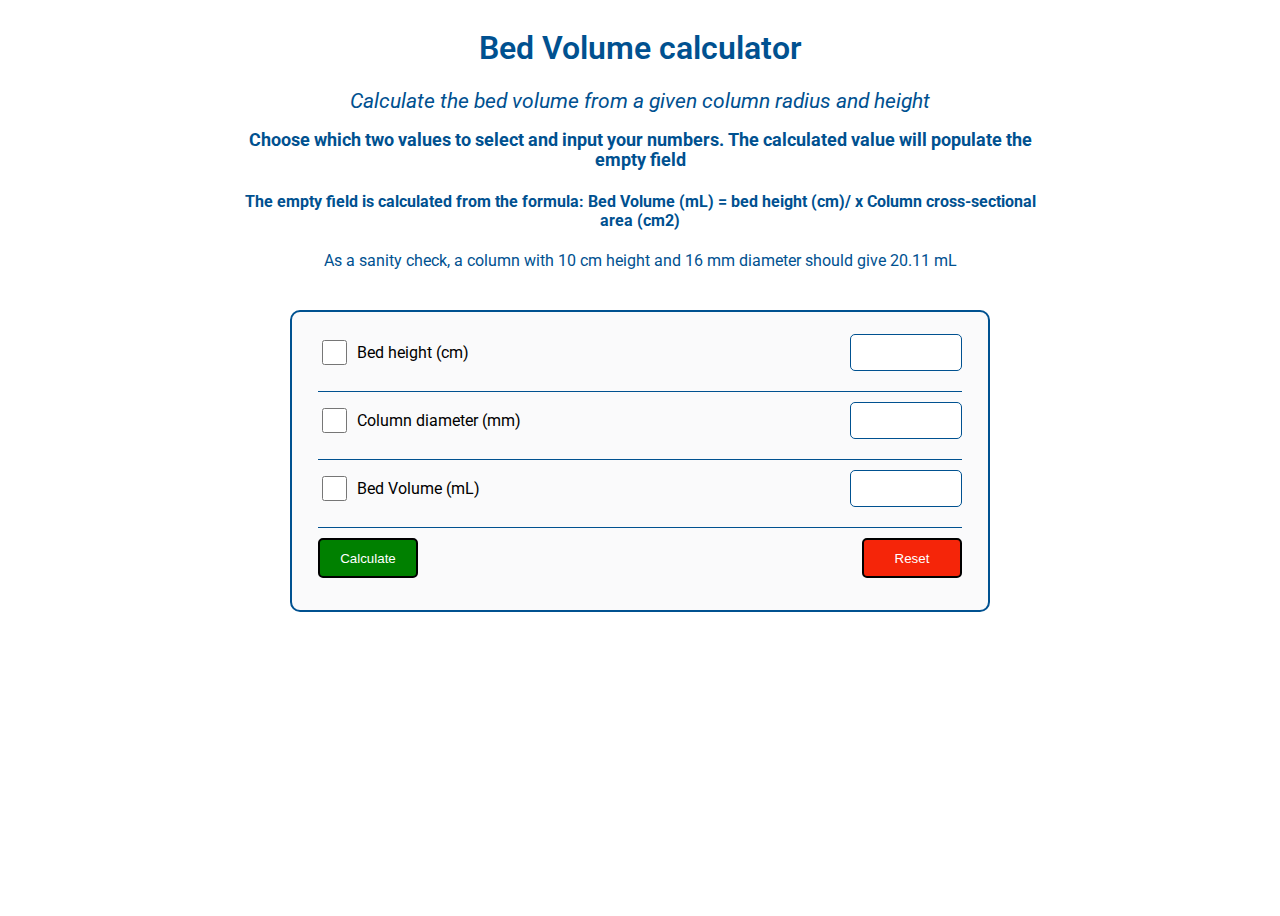
<file: sub_pages/02_chromatography/03_bed_volume/bed_vol_calc.html>
<!DOCTYPE html>
<html lang="en">

    <head>
        <meta charset="UTF-8">
        <meta name="viewport" content="width=device-width, initial-scale=1.0">
        <title>Bed Volume calculator</title>
        <link rel="preconnect" href="https://fonts.googleapis.com">
        <link rel="preconnect" href="https://fonts.gstatic.com" crossorigin>
        <link href="https://fonts.googleapis.com/css2?family=Roboto:wght@400;700&display=swap" rel="stylesheet">
        <link rel="stylesheet" href="style.css">
    </head>

    <body>
        <main class="flex-container">
            <section id="instructions" class="heading-section">
                <h1>Bed Volume calculator</h1>
                <h2>Calculate the bed volume from a given column radius and height</h2>
                <h3>Choose which two values to select and input your numbers. The calculated value will populate the
                    empty field</h3>

                <h4>The empty field is calculated from the formula: Bed Volume (mL) = bed height (cm)/ x Column
                    cross-sectional area (cm2)</h4>

                <p>As a sanity check, a column with 10 cm height and 16 mm diameter should give 20.11 mL</p>

            </section>

            <section id="calculator">
                <div class="row">
                    <div class="check_label">

                        <input type="checkbox" name="bedh_check" id="bedh_check">
                        <label for="bedh_check">Bed height (cm)</label>
                    </div>
                    <input type="number" name="bed_height" id="bed_height" min="0.1" step="0.1">
                </div>

                <div class="row">
                    <div class="check_label">


                        <input type="checkbox" name="col_check" id="col_check">
                        <label for="col_check">Column diameter (mm)</label>
                    </div>
                    <input type="number" name="col_diameter" id="col_diameter" min="0.1" step="0.1">
                </div>

                <div class="row">
                    <div class="check_label">

                        <input type="checkbox" name="bedv_check" id="bedv_check">
                        <label for="bedv_check">Bed Volume (mL)</label>
                    </div>
                    <input type="number" name="bed_volume" id="bed_volume" min="0.1" step="0.1">
                </div>

                <div class="row button_section">
                    <button id="calculate">Calculate</button>
                    <button id="reset">Reset</button>

                </div>
            </section>
        </main>
        <script src="app.js"></script>
    </body>

</html>
</file>
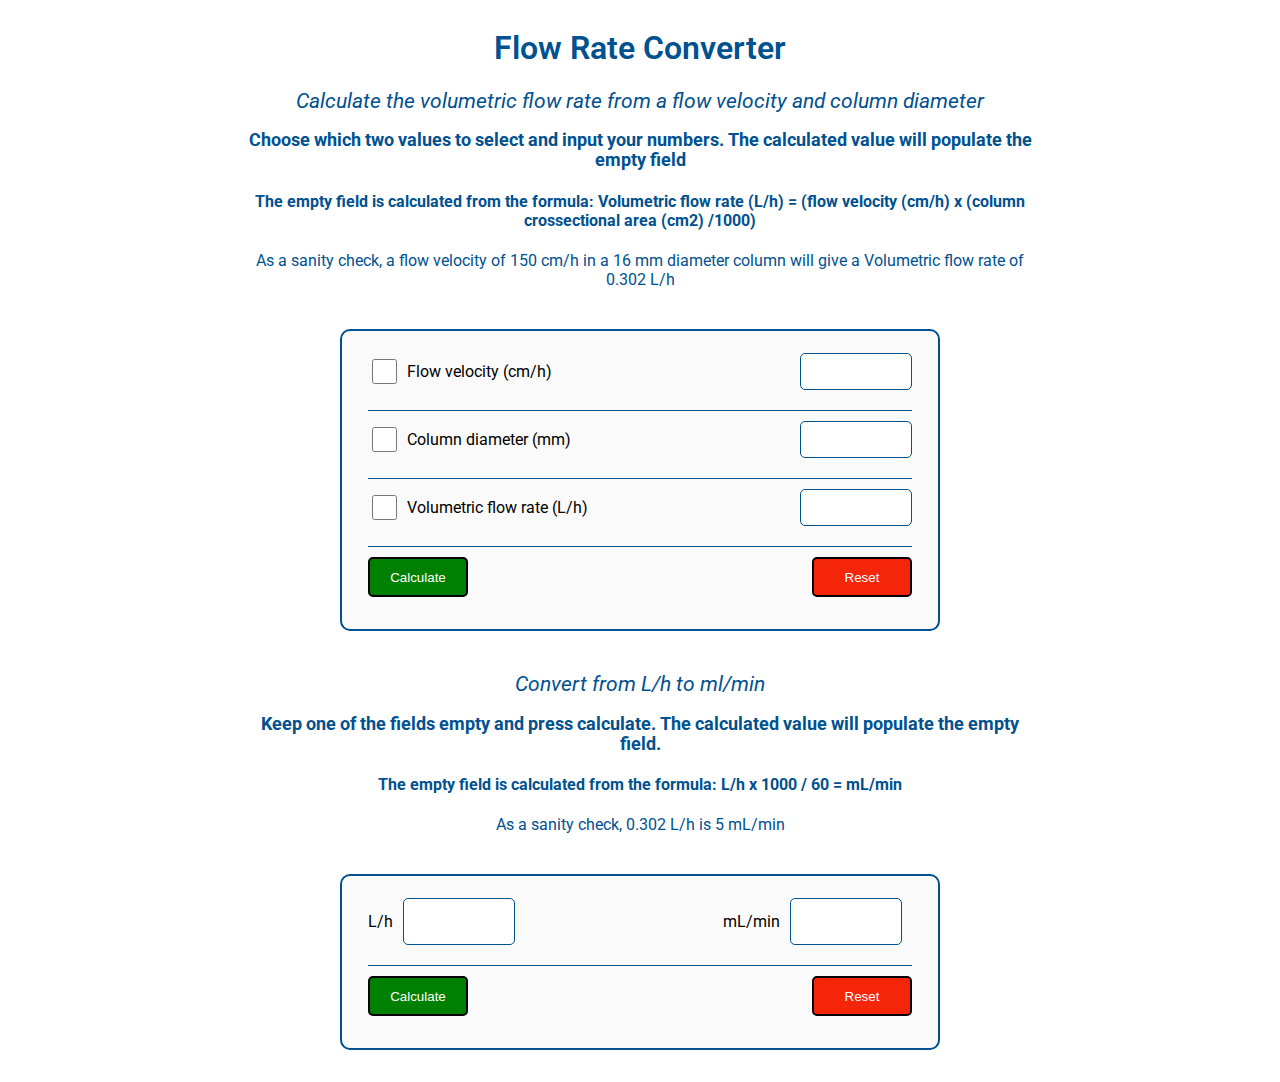
<file: sub_pages/02_chromatography/04_flow_rate_converter/flow_rate.html>
<!DOCTYPE html>
<html lang="en">

    <head>
        <meta charset="UTF-8">
        <meta name="viewport" content="width=device-width, initial-scale=1.0">
        <title>Flow Rate Converter</title>
        <link rel="preconnect" href="https://fonts.googleapis.com">
        <link rel="preconnect" href="https://fonts.gstatic.com" crossorigin>
        <link href="https://fonts.googleapis.com/css2?family=Roboto:wght@400;700&display=swap" rel="stylesheet">
        <link rel="stylesheet" href="style.css">
    </head>

    <body>
        <main class="flex-container">
            <section id="instructions" class="heading-section">
                <h1>Flow Rate Converter</h1>
                <h2>Calculate the volumetric flow rate from a flow velocity and column diameter</h2>
                <h3>Choose which two values to select and input your numbers. The calculated value will populate the
                    empty field</h3>

                <h4>The empty field is calculated from the formula: Volumetric flow rate (L/h) = (flow velocity (cm/h) x
                    (column crossectional area (cm2) /1000)</h4>

                <p>As a sanity check, a flow velocity of 150 cm/h in a 16 mm diameter column will give a Volumetric flow
                    rate of 0.302 L/h</p>

            </section>

            <section id="main-converter" class="calculator">
                <div class="row">
                    <div class="check_label">

                        <input type="checkbox" name="flowv_check" id="flowv_check">
                        <label for="flowv_check">Flow velocity (cm/h)</label>
                    </div>
                    <input type="number" name="flow_velocity" id="flow_velocity" min="0.1" step="0.1">
                </div>

                <div class="row">
                    <div class="check_label">


                        <input type="checkbox" name="col_check" id="col_check">
                        <label for="col_check">Column diameter (mm)</label>
                    </div>
                    <input type="number" name="col_diameter" id="col_diameter" min="0.1" step="0.1">
                </div>

                <div class="row">
                    <div class="check_label">

                        <input type="checkbox" name="volflow_check" id="volflow_check">
                        <label for="volflow_check">Volumetric flow rate (L/h)</label>
                    </div>
                    <input type="number" name="vol_flow" id="vol_flow" min="0.1" step="0.01">
                </div>

                <div class="row button_section">
                    <button id="calculate" class="green-button">Calculate</button>
                    <button id="reset" class="red-button">Reset</button>

                </div>
            </section>

            <section id="converter-instructions" class="heading-section">
                <!-- <h1>Flow Rate Converter</h1> -->
                <h2>Convert from L/h to ml/min</h2>
                <h3>Keep one of the fields empty and press calculate. The calculated value will populate the
                    empty field.</h3>

                <h4>The empty field is calculated from the formula: L/h x 1000 / 60 = mL/min</h4>

                <p>As a sanity check, 0.302 L/h is 5 mL/min</p>

            </section>

            <section id="second-converter" class="calculator">
                <div class="row">
                    <div class="check_label">
                        <label for="LperH">L/h</label>
                        <input type="number" name="LperH" id="LperH" min="0.1" step="0.01">
                    </div>

                    <div class="check_label">
                        <label for="mLperMin">mL/min</label>
                        <input type="number" name="mLperMin" id="mLperMin" min="0.1" step="0.1">
                    </div>


                </div>
                <div class="row button_section">
                    <button id="convert" class="green-button">Calculate</button>
                    <button id="reset-convert" class="red-button">Reset</button>

                </div>
            </section>
        </main>
        <script src="app.js"></script>
    </body>

</html>
</file>
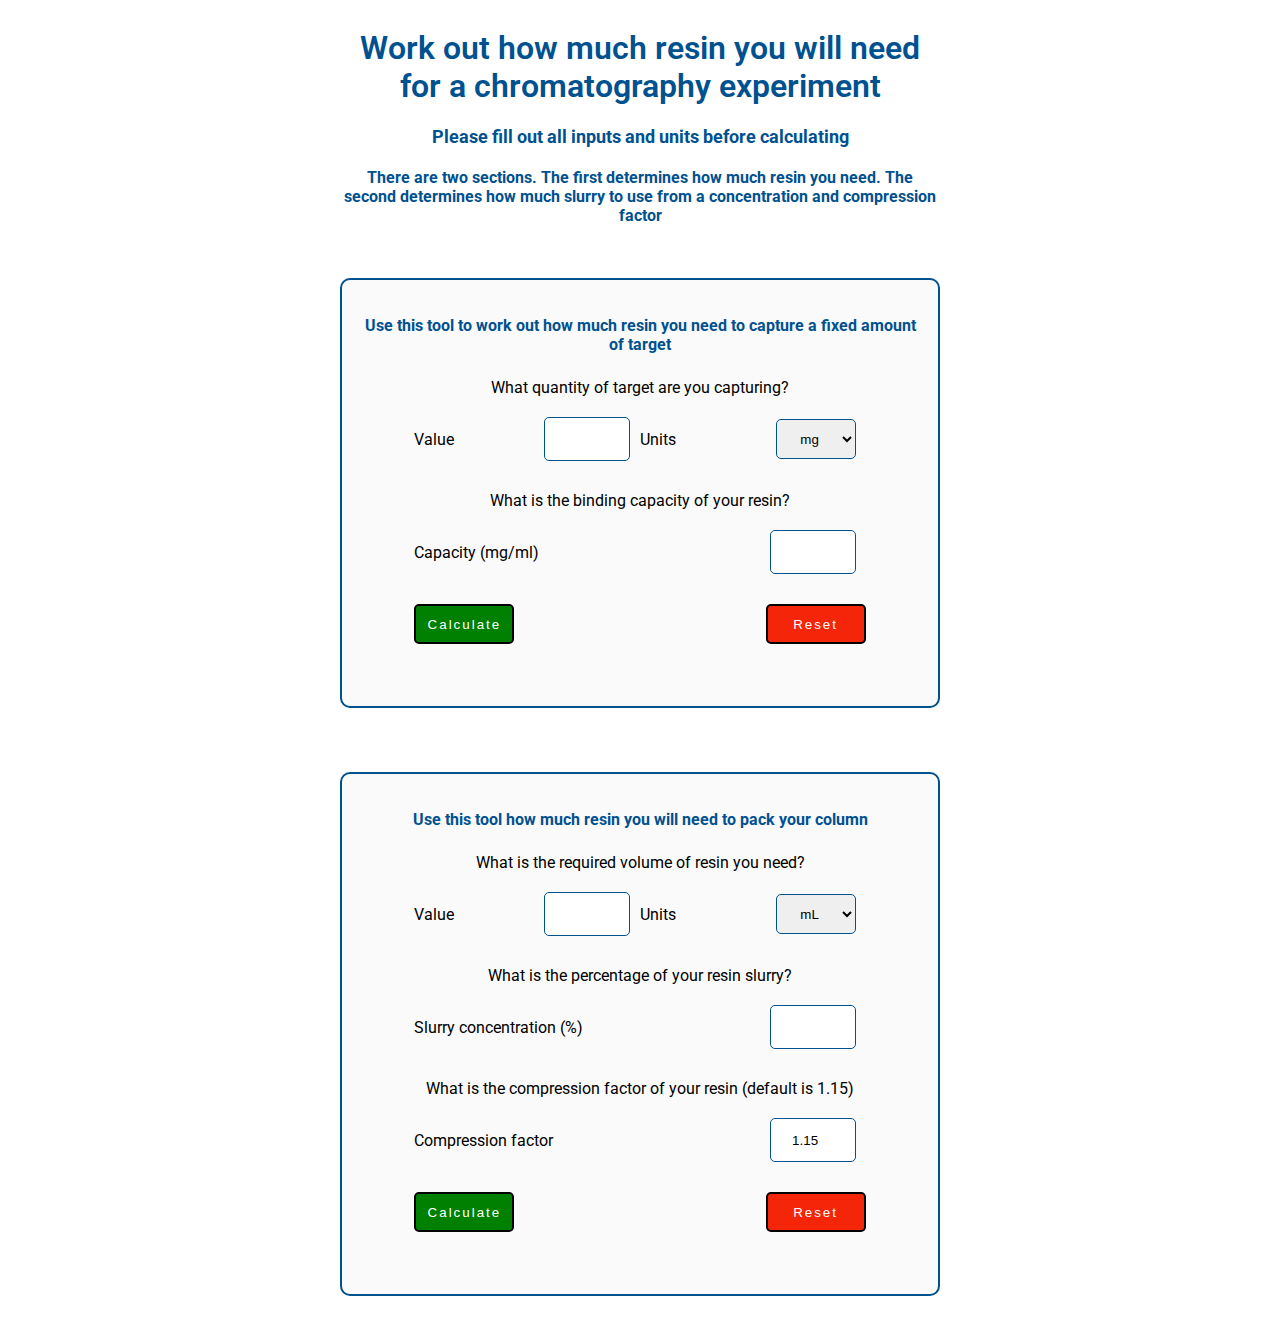
<file: sub_pages/02_chromatography/05_resin_quantifier/resin_quant.html>
<!DOCTYPE html>
<html lang="en">

    <head>
        <meta charset="UTF-8">
        <meta name="viewport" content="width=device-width, initial-scale=1.0">
        <title>Resin quantifier tool</title>
        <link rel="preconnect" href="https://fonts.googleapis.com">
        <link rel="preconnect" href="https://fonts.gstatic.com" crossorigin>
        <link href="https://fonts.googleapis.com/css2?family=Roboto:wght@400;700&display=swap" rel="stylesheet">
        <link rel="stylesheet" href="resin_quant.css">
    </head>

    <body>

        <main class="flex-container">
            <div class="heading-section">
                <h1>Work out how much resin you will need for a chromatography experiment</h1>
                <!-- <h2>The first box will work out how much resin is needed to capture a fixed amount of target</h2>
                <h2>The second box will work out how much resin is needed to pack your column</h2> -->
                <h3>Please fill out all inputs and units before calculating</h3>
                <h4>There are two sections. The first determines how much resin you need. The second determines how much
                    slurry to use from a concentration and compression factor</h4>
                <!-- <h4>(C1 x V1) + (V2 x C2) = C3 x (V1 + V2)</h4> -->

            </div>
            <div class="form-card">

                <h4>Use this tool to work out how much resin you need to capture a fixed amount of target</h4>
                <!-- 2 component form -->
                <!-- <div class="form-block">
                    <label for="target">What quantity of target are you capturing?</label>
                    <div class="input-block">
                        <div class="input-block-item-full">
                            <label for="target" class="inline-label">Target (mg)</label>
                            <input type="number" id="target" name="target" autocomplete="off">
                        </div>
                    </div>
                </div> -->


                <!-- 3 form for untis -->
                <div class="form-block">
                    <label for="target">What quantity of target are you capturing?</label>
                    <div class="input-block">
                        <div class="input-block-item single-input">
                            <label for="target" class="inline-label">Value</label>
                            <input type="number" id="target" name="target" autocomplete="off" step="any">
                        </div>
                        <div class="input-block-item">
                            <label for="target-units" class="inline-label">Units</label>
                            <select name="target-units" id="target-units">

                                <option value="ug">ug</option>
                                <option value="mg" selected>mg</option>
                                <option value="g">g</option>

                            </select>
                        </div>

                    </div>
                </div>


                <div class="form-block">
                    <label for="capacity">What is the binding capacity of your resin?</label>
                    <div class="input-block">
                        <div class="input-block-item-full">
                            <label for="capacity" class="inline-label">Capacity (mg/ml)</label>
                            <input type="number" id="capacity" name="capacity" autocomplete="off">
                        </div>
                    </div>
                </div>

                <div class="button-block">
                    <button id="calculate-1" name="calculate-1" class="calculate-button">Calculate</button>

                    <button id="reset-1" name="reset-1" class="reset-button">Reset</button>
                </div>


                <div class="answer" id="answer-1">

                </div>

            </div>


            <!-- box 2 -->

            <div class="form-card">
                <h4>Use this tool how much resin you will need to pack your column</h4>

                <!-- 3 form for untis -->
                <div class="form-block">
                    <label for="req-vol">What is the required volume of resin you need?</label>
                    <div class="input-block">
                        <div class="input-block-item single-input">
                            <label for="req-vol" class="inline-label">Value</label>
                            <input type="number" id="req-vol" name="req-vol" autocomplete="off" step="any">
                        </div>
                        <div class="input-block-item">
                            <label for="req-vol-units" class="inline-label">Units</label>
                            <select name="req-units" id="req-vol-units">

                                <option value="uL">uL</option>
                                <option value="mL" selected>mL</option>
                                <option value="L">L</option>

                            </select>
                        </div>

                    </div>
                </div>



                <!-- <div class="form-block">
                    <label for="req-vol">What is the required volume of resin you need?</label>
                    <div class="input-block">
                        <div class="input-block-item-full">
                            <label for="req-vol" class="inline-label">Required vol (ml)</label>
                            <input type="number" id="req-vol" name="req-vol" autocomplete="off">
                        </div>
                    </div>
                </div> -->

                <div class="form-block">
                    <label for="slurry-conc">What is the percentage of your resin slurry?</label>
                    <div class="input-block">
                        <div class="input-block-item-full">
                            <label for="slurry-conc" class="inline-label">Slurry concentration (%)</label>
                            <input type="number" id="slurry-conc" name="slurry-conc" autocomplete="off">
                        </div>
                    </div>
                </div>

                <div class="form-block">
                    <label for="comp-factor">What is the compression factor of your resin (default is 1.15)</label>
                    <div class="input-block">
                        <div class="input-block-item-full">
                            <label for="comp-factor" class="inline-label">Compression factor</label>
                            <input type="number" id="comp-factor" name="comp-factor" autocomplete="off" value="1.15"
                                step="0.01">
                        </div>
                    </div>
                </div>


                <!-- 4 component form -->
                <!-- <div class="form-block">
                    <label for="c1">What concentration do you want to make your buffer?</label>
                    <div class="input-block">
                        <div class="input-block-item">
                            <label for="c1" class="inline-label">Conc</label>
                            <input type="number" id="c1" name="c1" autocomplete="off" step="any">
                        </div>
                        <div class="input-block-item">
                            <label for="c1units" class="inline-label">Units</label>
                            <select name="c1units" id="c1units">

                                <option value="M" selected>M</option>
                                <option value="mM">mM</option>
                                <option value="uM">uM</option>

                            </select>
                        </div>
                    </div>
                </div> -->
                <!-- 
                <div class="form-block">
                    <label for="v1">What is the volume of your buffer?</label>
                    <div class="input-block">
                        <div class="input-block-item">
                            <label for="v1" class="inline-label">Vol</label>
                            <input type="number" id="v1" name="v1" autocomplete="off" step="any">
                        </div>
                        <div class="input-block-item">
                            <label for="v1units" class="inline-label">Units</label>
                            <select name="v1units" id="v1units">

                                <option value="L" selected>L</option>
                                <option value="mL">mL</option>
                                <option value="uL">uL</option>


                            </select>
                        </div>
                    </div>
                </div> -->

                <div class="button-block">
                    <button id="calculate-2" name="calculate-2" class="calculate-button">Calculate</button>

                    <button id="reset-2" name="reset-2" class="reset-button">Reset</button>
                </div>


                <div class="answer" id="answer-2">

                </div>
            </div>
        </main>
        <script src="resin_quant.js"></script>
    </body>

</html>
</file>
<file: styles/style.css>
:root {
    --primary-color: #005190;
    --background-color: #f3f6fb;
}


html {

    scroll-behavior: smooth;

}

body {
    margin: 0;
    padding: 0;
    box-sizing: border-box;
    font-family: 'Roboto', sans-serif;
    color: var(--primary-color);
    background-color: #f5f5f5;
}

a {
    text-decoration: none;
}

/* navbar section */

.nav {
    /* border: 1px solid black; */
    padding: 16px;
    max-width: 1100px;
    margin: 0 auto;
    display: flex;
    flex-wrap: wrap;
    justify-content: center;
    align-items: center;
}

.nav .nav-links a,
.mobile-nav a {
    padding: 0 1rem 0.5rem;
    font-weight: bold;
    color: var(--primary-color);
}

.nav .nav-links a:hover,
.mobile-nav .nav-links a:hover {
    background-color: var(--background-color);
    border-bottom: 1px solid var(--primary-color);
}


/* mobile nav */
.mobile-nav {
    width: 70%;
    display: none;
    margin: 0 auto;

}

.mobile-nav .nav-links {
    display: flex;
    flex-direction: column;
    align-items: center;
    justify-content: center;

}

.mobile-nav .nav-links a {
    display: inline-block;
    margin: 0.5rem auto;
    padding: 0.5rem;

}

/* hamburger section */

.nav .hamburger {
    height: 50px;
    width: 50px;
    display: none;
    margin-top: 16px;
}

.nav .hamburger:hover {
    cursor: pointer;
}

.nav .hamburger .bar {
    background-color: var(--primary-color);
    height: 4px;
    width: 36px;
    margin: 3px;
    border-radius: 10px;
}

/* main section */

.main {
    padding: 0.5rem;
}

.main .main-header {
    text-align: center;
}

.main .main-header h2 {
    font-size: 1.5rem;
    font-weight: 300;
}

/* topic styling */

.topic-section {
    margin: 1rem 0;
}

.topic-section .topic-section-header {
    width: 100%;
}

.topic-section .topic-header {
    display: inline-block;
    padding: 0 0 0.5em;
    border-bottom: 2px solid var(--primary-color);
    font-size: 1.2rem;
}

.topic-section .go-up {
    color: #ffffff;
    font-size: 0.75rem;
    margin: 0 0 0 1rem;
    padding: 0.5rem 1rem;
    background-color: var(--primary-color);
    border-radius: 20px;
    display: inline-block;
}

.topic-section .go-up:hover {
    opacity: 0.9;
}

/* cards styling */
.topic-section .cards-container {
    max-width: 100%;
    margin: 0 auto;
    display: flex;
    flex-wrap: wrap;
    /* justify-content: space-between; */


}

.cards-container .card-link {
    color: var(--primary-color);
    transition: transform 0.2s linear;
    display: flex;


}

.cards-container .card-link:hover {
    cursor: pointer;
    transform: scale(1.02);
}

.cards-container .card {
    margin: 1rem;
    width: 280px;
    min-height: 300px;
    padding: 1em;
    border: 1px solid var(--primary-color);
    border-radius: 20px;
    box-shadow: 10px 10px 10px 2px #888888;


    background-color: #f3f6fb;
    display: flex;
    flex-direction: column;
    justify-content: space-between;
    align-items: center;
    text-align: center;
}



.cards-container .card .card-header {
    margin: 0.5rem 0 0;

}

.cards-container .card .card-image {
    width: 100%;
    text-align: center;
    margin: 1rem 0;
}

.cards-container .card .flexible {
    flex-grow: 1;
}

.cards-container .card #c1v1_image {
    transform: translateX(-20px);

}

/* .cards-container .card #mod_c1_image {
    transform: translate(-10px);
} */

/* card icons */
.cards-container .card .card-icon {
    font-size: 4rem;
}

/* media queries */

@media only screen and (max-width: 600px) {
    .main {
        padding: 0.5rem 0.1rem;
    }


    /* navbar and hamburger */

    .nav {
        justify-content: flex-end;
    }

    .nav .nav-links {
        display: none;
    }



    .nav .hamburger {
        display: flex;
        flex-direction: column;
        align-items: center;
        justify-content: center;
    }





    .topic-section .cards-container {
        width: 100%;
        margin: 0 auto;
        display: flex;
        flex-direction: column;
        justify-content: center;
        align-items: center;
    }

    .topic-section .topic-header {
        margin-left: 10px;
    }

    .cards-container .card {
        margin: 0.75rem 0;
        width: 100%;
        max-width: 260px;
    }


}

/* keyframe ainimations */

.animateBar1 {
    animation: moveBar1 0.25s;
    animation-fill-mode: forwards;
}

.animateBar2 {
    animation: fadeBar2 0.25s;
    animation-fill-mode: forwards;
}

.animateBar3 {
    animation: moveBar3 0.25s;
    animation-fill-mode: forwards;
}

@keyframes fadeBar2 {
    from {
        transform: scaleX(1);
        opacity: 1;
    }

    to {
        transform: scale(0);
        opacity: 0;
    }
}

@keyframes moveBar1 {
    from {
        transform: rotate(0);

    }

    to {
        transform: rotate(45deg) translate(4px, 10px);

    }
}

@keyframes moveBar3 {
    from {
        transform: rotate(0);

    }

    to {
        transform: rotate(-45deg) translate(4px, -10px);

    }
}
</file>
<file: sub_pages/01_buffers/01_c1v1_dilution/styles.css>
:root {
    --primary: #005190;
    --background: #fafafb;
    --green: rgb(0, 128, 0);
    --red: #f52509;
}

* {
    box-sizing: border-box;
}

body {
    /* background-color: #add8e6; */
    font-family: 'Roboto', sans-serif;

    /* background-color: #f3f3f3; */
}

h1 {
    /* color: black; */
    font-weight: 600;
}

h2 {
    font-weight: 400;
    font-style: italic;
    font-size: 1.3rem;
}

h3 {
    font-size: 1.1rem;
}

.flex-container {
    min-height: 100vh;
    display: flex;
    align-items: center;
    /* justify-content: center; */
    flex-direction: column;
    text-align: center;
}

.heading-section {
    max-width: 600px;
    color: var(--primary);
}

.form-card {

    margin: 2rem auto;
    width: 100%;
    max-width: 600px;
    padding: 0.75rem 1rem;
    border: 2px solid var(--primary);
    border-radius: 10px;

    box-sizing: border-box;
    background-color: var(--background);



}

.form-block {
    margin: 20px 0;
    /* color: white; */
    display: flex;
    flex-direction: column;
    align-items: center;
    justify-content: center;
}

.form-block.hidden {
    display: none;
}

.form-block .form-block-first-label {
    display: block;
    /* color: red; */
}

.form-block p,
.form-block .inline-label {
    width: 50px;
}


.form-block .input-block {
    display: flex;
    flex-wrap: wrap;
    /* align-items: center;
    justify-content: space-between; */
    width: 80%;
    margin-top: 10px;
}

.form-block .input-block .input-block-item {
    width: 50%;
    display: flex;
    justify-content: space-evenly;
    align-items: center;
}

.form-block .input-block input {
    /* margin-top: 10px; */
    width: 100px;
    border: 1px solid var(--primary);
    border-radius: 5px;

    height: 40px;
    text-align: center;
}

.form-block .input-block select {
    border: none;
    border-radius: 5px;
    border: 1px solid var(--primary);
    height: 40px;
    text-align: center;
    width: 100px;
}

.button-block {
    display: flex;
    flex-direction: row;
    justify-content: space-between;
    margin: 20px auto;
    max-width: 80%;

}

.button-block button {

    min-width: 100px;
    height: 40px;
    border: 2px solid black;
    border-radius: 5px;
    color: #fff;
    background-color: none;
    padding: 0 0.5rem;

}

.button-block button:hover {
    cursor: pointer;
    opacity: 0.9;
}

.button-block #calculate {
    background-color: var(--green);
    color: white;
    letter-spacing: 2px;

}

.button-block #reset {
    background-color: var(--red);
    color: white;
    letter-spacing: 2px;

}

.answer {
    min-height: 30px;
}

.answer_span {
    font-weight: bold;
    text-decoration: underline;
    color: var(--green);
}

/* media queries */
@media only screen and (max-width: 600px) {
    .form-card {
        margin: 1rem 0 2rem;
        padding: 0.75rem 10px 1.5rem;
    }


}

@media only screen and (max-width: 450px) {
    .form-block .input-block {
        flex-direction: column;
    }

    .form-block .input-block .input-block-item {
        width: 90%;
        margin: 0.5rem 0;
    }
}
</file>
<file: sub_pages/01_buffers/02_modified_buffer_calc/styles.css>
:root {
    --primary: #005190;
    --background: #fafafb;
    --green: rgb(0, 128, 0);
    --red: #f52509;
}

* {
    box-sizing: border-box;
}

body {
    /* background-color: #add8e6; */
    font-family: 'Roboto', sans-serif;
    /* background-color: #f3f3f3; */
}

h1 {
    /* color: black; */
    font-weight: 600;
}

h2 {
    font-weight: 400;
    font-style: italic;
    font-size: 1.3rem;
}

h3 {
    font-size: 1.1rem;
}

.flex-container {
    min-height: 100vh;
    display: flex;
    align-items: center;
    /* justify-content: center; */
    flex-direction: column;
    text-align: center;
}

.heading-section {
    max-width: 600px;
    color: var(--primary);
}

.form-card {
    margin: 2rem auto;
    width: 100%;
    max-width: 600px;
    padding: 0.75rem 1rem;
    border: 2px solid var(--primary);
    border-radius: 10px;
    background-color: var(--background);
    box-sizing: border-box;
}

.form-block {
    margin: 20px 0;
    /* color: white; */
    display: flex;
    flex-direction: column;
    align-items: center;
}

.form-block p,
.form-block .inline-label {
    width: 50px;
}

.form-block .input-block {
    display: flex;
    flex-wrap: wrap;
    align-items: center;
    justify-content: space-between;
    width: 80%;
    margin-top: 10px;
}

.form-block .input-block .input-block-item {
    width: 50%;
    display: flex;
    justify-content: space-evenly;
    align-items: center;
}

.form-block .input-block input {
    /* margin-top: 10px; */
    width: 80px;
    border: 1px solid var(--primary);
    border-radius: 5px;
    height: 40px;
    text-align: center;
    margin: 10px;
}

.form-block .input-block select {
    border: none;
    border-radius: 5px;
    border: 1px solid var(--primary);
    height: 40px;
    text-align: center;
    width: 80px;
    margin: 10px;
}

.button-block {
    display: flex;
    flex-direction: row;
    justify-content: space-between;
    margin: 20px auto;
    max-width: 80%;

}

.button-block button {
    min-width: 100px;
    height: 40px;
    border: 2px solid black;
    border-radius: 5px;
    color: #fff;
    background-color: none;
    max-width: 80%;
    padding: 0 0.5rem;

}

.button-block button:hover {
    cursor: pointer;
    opacity: 0.9;
}

.button-block #calculate {
    background-color: var(--green);
    color: white;
    letter-spacing: 2px;
}

.button-block #reset {
    background-color: var(--red);
    color: white;
    letter-spacing: 2px;
}

.answer {
    min-height: 30px;
}

.answer_span {
    font-weight: bold;
    text-decoration: underline;
    color: var(--green);
}

/* media queries */
@media only screen and (max-width: 600px) {
    .form-card {
        /* margin: 1rem 0 2rem; */
        padding: 0.75rem 10px 1.5rem;
    }
}

@media only screen and (max-width: 450px) {
    .form-block .input-block {
        flex-direction: column;
    }

    .form-block .input-block .input-block-item {
        width: 90%;
        margin: 0.5rem 0;
    }
}
</file>
<file: sub_pages/01_buffers/03_buffer_conc_mass/buffer_mass.css>
:root {
    --primary: #005190;
    --background: #fafafb;
    --green: rgb(0, 128, 0);
    --red: #f52509;
}


body {
    /* background-color: #add8e6; */
    font-family: 'Roboto', sans-serif;
    /* background-color: #f3f3f3; */
}

h1 {
    /* color: black; */
    font-weight: 600;
}

h2 {
    font-weight: 400;
    font-style: italic;
    font-size: 1.3rem;
}

h3 {
    font-size: 1.1rem;
}

.flex-container {
    min-height: 100vh;
    display: flex;
    align-items: center;
    /* justify-content: center; */
    flex-direction: column;
    text-align: center;
}

.heading-section {
    max-width: 600px;
    color: var(--primary);
}

.form-card {
    margin: 2rem auto;
    max-width: 600px;
    padding: 0.75rem 1rem;
    border: 2px solid var(--primary);
    border-radius: 10px;
    background-color: var(--background);
    box-sizing: border-box;
}

.form-block {
    margin: 20px 0;
    /* color: white; */
    display: flex;
    flex-direction: column;
    align-items: center;
}

.form-block p,
.form-block .inline-label {
    width: 50px;
}

.form-block .input-block {
    display: flex;
    flex-wrap: wrap;
    align-items: center;
    justify-content: space-between;
    width: 80%;
    margin-top: 10px;
}

.form-block .input-block .input-block-item {
    width: 50%;
    display: flex;
    justify-content: space-evenly;
    align-items: center;
}

.form-block .input-block .input-block-item-full {
    width: 100%;
    display: flex;
    justify-content: space-evenly;
    align-items: center;
}

.form-block .input-block input {
    /* margin-top: 10px; */
    width: 80px;
    border: 1px solid var(--primary);
    border-radius: 5px;
    height: 40px;
    text-align: center;
    margin: 10px;
}

.form-block .input-block #mw {
    width: 120px;
}

.form-block .input-block select {
    border: none;
    border-radius: 5px;
    border: 1px solid var(--primary);
    height: 40px;
    text-align: center;
    width: 80px;
    margin: 10px;
}

.button-block {
    display: flex;
    flex-direction: row;
    justify-content: space-between;
    margin: 20px auto;
    max-width: 80%;

}

.button-block button {
    min-width: 100px;
    height: 40px;
    border: 2px solid black;
    border-radius: 5px;
    color: #fff;
    background-color: none;
    max-width: 80%;
    padding: 0 0.5rem;

}

.button-block button:hover {
    cursor: pointer;
    opacity: 0.9;
}

.button-block #calculate {
    background-color: var(--green);
    color: white;
    letter-spacing: 2px;
}

.button-block #reset {
    background-color: var(--red);
    color: white;
    letter-spacing: 2px;
}

.answer {
    min-height: 30px;
}

.answer_span {
    font-weight: bold;
    text-decoration: underline;
    color: var(--green);
}

/* media queries */
@media only screen and (max-width: 600px) {
    .form-card {
        /* margin: 1rem 0 2rem; */
        padding: 0.75rem 10px 1.5rem;
    }
}

@media only screen and (max-width: 450px) {
    .form-block .input-block {
        flex-direction: column;
    }

    .form-block .input-block .input-block-item,
    .form-block .input-block .input-block-item-full {
        width: 90%;
        margin: 0.5rem 0;
    }
}
</file>
<file: sub_pages/01_buffers/c1v1_dilution/styles.css>
body {
    /* background-color: #add8e6; */
    font-family: 'Roboto', sans-serif;
    /* background-color: #f3f3f3; */
}

h1 {
    /* color: black; */
    font-weight: 600;
}

h2 {
    font-weight: 400;
    font-style: italic;
    font-size: 1.3rem;
}

h3 {
    font-size: 1.1rem;
}

.flex-container {
    min-height: 100vh;
    display: flex;
    align-items: center;
    /* justify-content: center; */
    flex-direction: column;
    text-align: center;
}

.heading-section {
    max-width: 600px;
    color: #005190;
}

.form-card {
    /* min-width: 600px;
    max-width: 600px; */
    margin: 2rem auto;
    max-width: 600px;
    padding: 0.75rem 1rem;
    border: 2px solid #005190;
    border-radius: 10px;
    /* background-color: #f4f4f4; */
    box-sizing: border-box;
    background-color: #f3f6fb;
    /* box-shadow: 0 2px 40px rgba(0, 0, 0, 0.2); */


}

.form-block {
    margin: 20px 0;
    /* color: white; */
    display: flex;
    flex-direction: column;
    align-items: center;
    justify-content: center;
}

.form-block .form-block-first-label {
    display: block;
    /* color: red; */
}

.form-block p,
.form-block .inline-label {
    width: 50px;
}


.form-block .input-block {
    display: flex;
    align-items: center;
    justify-content: space-between;

    margin-top: 10px;
}

.form-block .input-block input {
    /* margin-top: 10px; */
    width: 100px;
    border: 1px solid #005190;
    border-radius: 5px;
    height: 40px;
    text-align: center;
}

.form-block .input-block select {
    border: none;
    border-radius: 5px;
    border: 1px solid #005190;
    height: 40px;
    text-align: center;
    width: 80px;
}

.button-block {
    display: flex;
    flex-direction: row;
    justify-content: space-between;
    margin: 20px auto;
    max-width: 80%;

}

.button-block button {

    width: 100px;
    height: 40px;
    border: 2px solid black;
    border-radius: 5px;
    color: #fff;
    background-color: none;

}

.button-block button:hover {
    cursor: pointer;
    opacity: 0.9;
}

.button-block #calculate {
    background-color: green;
    color: white;
    letter-spacing: 2px;
}

.button-block #reset {
    background-color: #f52509;
    color: white;
    letter-spacing: 2px;
}

.answer {
    min-height: 30px;
}

.answer_span {
    font-weight: bold;
    text-decoration: underline;
    color: green;
}

/* media queries */
@media only screen and (max-width: 600px) {
    .form-card {
        margin: 1rem 0 2rem;
        padding: 0.75rem 10px 1.5rem;
    }
}
</file>
<file: sub_pages/01_buffers/modified_buffer_calc/styles.css>
body {
    /* background-color: #add8e6; */
    font-family: 'Roboto', sans-serif;
    /* background-color: #f3f3f3; */
}

h1 {
    /* color: black; */
    font-weight: 600;
}

h2 {
    font-weight: 400;
    font-style: italic;
    font-size: 1.3rem;
}

h3 {
    font-size: 1.1rem;
}

.flex-container {
    min-height: 100vh;
    display: flex;
    align-items: center;
    /* justify-content: center; */
    flex-direction: column;
    text-align: center;
}

.heading-section {
    max-width: 600px;
    color: #005190;
}

.form-card {
    margin: 2rem auto;
    max-width: 600px;
    padding: 0.75rem 1rem;
    border: 2px solid #005190;
    border-radius: 10px;
    background-color: #f4f4f4;
    box-sizing: border-box;
}

.form-block {
    margin: 20px 0;
    /* color: white; */
    display: flex;
    flex-direction: column;
    align-items: center;
}

.form-block p {
    width: 50px;
}

.form-block .input-block {
    display: flex;
    align-items: center;
    justify-content: space-between;
    /* width: 80%; */
    margin-top: 10px;
}

.form-block .input-block input {
    /* margin-top: 10px; */
    width: 80px;
    border: 1px solid #005190;
    border-radius: 5px;
    height: 40px;
    text-align: center;
    margin: 20px;
}

.form-block .input-block select {
    border: none;
    border-radius: 5px;
    border: 1px solid #005190;
    height: 40px;
    text-align: center;
    width: 80px;
    margin: 10px;
}

.button-block {
    display: flex;
    flex-direction: row;
    justify-content: space-between;
    margin: 20px auto;
    max-width: 80%;

}

.button-block button {
    width: 100px;
    height: 40px;
    border: 2px solid black;
    border-radius: 5px;
    color: #fff;
    background-color: none;


}

.button-block button:hover {
    cursor: pointer;
    opacity: 0.9;
}

.button-block #calculate {
    background-color: green;
    color: white;
    letter-spacing: 2px;
}

.button-block #reset {
    background-color: #f52509;
    color: white;
    letter-spacing: 2px;
}

.answer {
    min-height: 30px;
}

.answer_span {
    font-weight: bold;
    text-decoration: underline;
    color: green;
}

/* media queries */
@media only screen and (max-width: 600px) {
    .form-card {
        /* margin: 1rem 0 2rem; */
        padding: 0.75rem 10px 1.5rem;
    }
}
</file>
<file: sub_pages/02_chromatography/01_residence_time/style.css>
:root {
    --primary: #005190;
    --background: #fafafb;
    --green: rgb(0, 128, 0);
    --red: #f52509;
}


body {
    font-family: 'Roboto', sans-serif;
}

h1 {

    font-weight: 600;
    font-size: 2rem;
}

h2 {
    font-weight: 400;
    font-style: italic;
    font-size: 1.3rem;
}

h3 {
    font-size: 1.1rem;
}

.flex-container {
    min-height: 100vh;
    display: flex;
    align-items: center;

    flex-direction: column;
    text-align: center;
}

.heading-section {

    max-width: 800px;
    color: var(--primary);

}



#calculator {

    margin: 1.5rem auto;
    width: 90%;
    max-width: 700px;
    padding: 0.75rem 1rem;
    border: 2px solid var(--primary);
    border-radius: 10px;
    background-color: var(--background);
    box-sizing: border-box;


}

#calculator .row {
    display: flex;
    justify-content: space-between;
    align-items: center;
    flex-wrap: wrap;

    border-bottom: 1px solid var(--primary);
    margin: 10px;
    padding-bottom: 20px;
}

#calculator .row:last-of-type {
    border-bottom: none;
    padding-bottom: 10px;
}


#calculator .row .check_label {
    display: flex;
    justify-content: center;
    align-items: center;

}

#calculator .row .check_label label {
    font-size: 1rem;
}


#calculator .row .check_label input {
    margin-right: 10px;

    width: 25px;
    height: 25px;

}

#calculator .row input[type="number"] {
    padding: 10px;
    width: 80px;
    border: 1px solid var(--primary);
    border-radius: 5px;
    text-align: center;
}

.button_section button {
    width: 100px;
    height: 40px;
    border: 2px solid black;
    border-radius: 5px;
    color: #fff;
    background-color: none;

}

.button_section button:hover {
    cursor: pointer;

}

#reset {
    background-color: var(--red);
}

#calculate {
    background-color: var(--green);
}

/* media queries */


@media (max-width: 600px) {

    .heading-section {
        padding: 0.25rem;
    }
}

@media (max-width: 460px) {


    #calcuator {

        padding: 10px;
        margin-bottom: 1rem;
    }

    #calculator .row {
        display: flex;
        flex-direction: column;
        justify-content: center;
        align-items: center;
        padding-bottom: 20px;
    }

    #calculator .row .check_label {
        width: 100%;

        justify-content: flex-start;
        margin-bottom: 1rem;

    }

    #calculator .row .check_label label {
        width: 190px;
        text-align: left;
    }


    #calculator .row input[type="number"] {
        padding: 10px;
        width: 50px;
    }

    .button_section button {
        padding: 5px 10px;
        margin: 0.5rem;
        border-radius: 5px;
        width: 100px;
    }
}
</file>
<file: sub_pages/02_chromatography/02_column_chooser/assets/style/column_chooser.css>
:root {
    /* colors */
    --primary-color: #005190;

    /* sizes */
    --standard-width: 1080px;
}


/* utility classes */

.green-text {
    color: rgb(23, 183, 23);
    font-weight: bold;
}

.red-text {
    color: red;
    font-weight: bold;
}

.greyed-out {
    opacity: 0.5;
}

* {
    margin: 0;
    padding: 0;
    box-sizing: border-box;
}

body {
    font-family: 'Roboto', sans-serif;
    /* display: flex;
    flex-direction: column;
    align-items: center; */
    /* position: relative; */
}

h1 {
    color: var(--primary-color);
    max-width: var(--standard-width);
    text-align: center;
    margin: 2rem auto;
}

h2 {
    max-width: var(--standard-width);
    text-align: center;
    font-size: 1.25rem;
    margin: 1rem auto;
}

.description {
    max-width: var(--standard-width);
    /* text-align: center; */
    margin: 0 auto;
}

.description ul {
    width: 80%;
    margin: 0 auto;
}

/* Mode selection box */
.mode-selection {
    max-width: 600px;
    margin: 2rem auto;
    border: 2px solid var(--primary-color);
    border-radius: 15px;
    padding: 0.75rem 1rem;
    background-color: #f7f6f6;
}

.mode-selection h3 {
    font-size: 1rem;
    color: var(--primary-color);
    text-align: center;
}

.mode-selection .selection-section {
    margin: 1rem 0;
}

.mode-selection .selection-section .selector-div {
    min-height: 35px;
    margin: 0.75rem auto;
    max-width: 80%;
    display: flex;
    justify-content: space-between;
    align-items: center;
    flex-wrap: wrap;
}

.mode-selection .selection-section .selector-div .number-input {
    width: 100px;
    height: 40px;
    text-align: center;
    border-radius: 5px;
}

.mode-selection .selection-section .button-section {
    margin: 1rem auto;
}

.mode-selection .selection-section .button-section .mode-button {
    width: 100px;
    height: 40px;
    border: 2px solid black;
    border-radius: 5px;
    color: #fff;
    background-color: none;
}

.mode-selection .selection-section .button-section #reset-button,
.column-card .single-column-selection .button-section #single-reset-button {
    background-color: red;
}

.mode-selection .selection-section .button-section #calculate-button,
.column-card .single-column-selection .button-section #single-calculate-button {
    background-color: rgb(33, 191, 33);
}

.mode-selection .selection-section .button-section #reset-button:hover,
.mode-selection .selection-section .button-section #calculate-button:hover,
.column-card .single-column-selection .button-section #single-reset-button:hover,
.column-card .single-column-selection .button-section #single-calculate-button:hover {
    cursor: pointer;
}

/* columns section */

.columns-section {
    padding: 1rem;
    display: flex;
    flex-direction: row;
    flex-wrap: wrap;
    justify-content: space-evenly;
    margin: 0 auto;
}

/* column cards */

.columns-section .column-card {
    border: 2px solid var(--primary-color);
    border-radius: 10px;
    width: 300px;
    /* padding: 0.5rem 0.75rem; */
    margin: 1rem 0.5rem;
    /* min-height: 600px; */
    /* position: relative; */
}

.columns-section .column-card:hover {
    cursor: pointer;
}

.columns-section .column-card .column-header {
    background-color: var(--primary-color);
    border-top-right-radius: 6px;
    border-top-left-radius: 6px;
    min-height: 60px;
    display: flex;
    flex-direction: column;
    align-items: center;
    justify-content: center;
}

.columns-section .column-card .column-title {
    font-weight: 700;
    color: #fff;
    text-align: center;


}

.columns-section .column-card .img-div {
    height: 250px;
}

.columns-section .column-card .img-div .column-img {
    margin: 0 auto;
    padding: 0 10%;
    max-width: 100%;
    /* text-align: center; */
    display: block;
    max-height: 100%;
}

.columns-section .column-card .column-stats {
    padding: 0.75rem;
}

.columns-section .column-card .column-stats .stats-p {
    position: relative;
}

.columns-section .column-card .column-stats .stats-p span {
    position: absolute;
    right: 1px;
}



/* single column selector */
.columns-section .column-card .single-column-selection {
    display: none;
    width: 100%;
    /* height: 100px; */
    /* background-color: grey; */
}

/* add hide class to the column section */
.hide {
    visibility: hidden;
}

/* add expanded class to your specific column card */
.columns-section .column-card.expanded {

    max-height: 95vh;
    min-width: 60vw;


    overflow-y: scroll;
    overflow: auto;
    -ms-overflow-style: none;
    /* IE and Edge */
    scrollbar-width: none;
    /* Firefox */
    margin: 0 auto;


    visibility: visible;
    position: fixed;
    top: 0;
    left: 50%;
    transform: translateX(-50%);

    /* display: flex;
    flex-direction: column; */

}

/* .columns-section .column-card.expanded>* {
    overflow: scroll;
} */

/* space out single radio button */
.column-card.expanded .single-radio-button {
    margin-right: 20px;
}

/* disable main scrollbar add to body */
.disable-main-scroll {
    height: 100%;
    overflow-y: hidden;
}


/* disable class for rest of cards when selected */
.disable-card {
    pointer-events: none;
    /* display: none; */
}


.columns-section .column-card.expanded::-webkit-scrollbar {
    display: none;
}

.columns-section .column-card.expanded .single-column-selection {
    display: block;
}


.columns-section .column-card.expanded:hover {
    cursor: default;
}

.columns-section .column-card.expanded .img-div {
    display: none;

}

.columns-section .column-card.expanded .column-stats {
    max-width: 600px;
    margin: 0 auto;
}

.columns-section .column-card.expanded .single-column-selection {
    display: block;

}

/* ============= */

/* close button */
.columns-section .column-card .close-button {
    width: 50px;
    height: 50px;
    border: 2px solid white;
    border-radius: 50%;
    position: absolute;
    top: 5px;
    right: 10px;
    display: none;
}

.columns-section .column-card .close-button:hover {
    cursor: pointer;
}

.columns-section .column-card .close-button .lines::before,
.columns-section .column-card .close-button .lines::after {
    content: "";
    display: inline-block;
    width: 2px;
    height: 30px;
    background-color: white;
    color: white;
    position: absolute;
    top: 20%;
    left: 49%;

}

.columns-section .column-card .close-button .lines::before {
    transform: rotate(45deg);
}

.columns-section .column-card .close-button .lines::after {
    transform: rotate(135deg);
}


.columns-section .column-card.expanded .close-button {
    display: block;
}

/* single column form */
.column-card .single-column-selection .volume-selection-section.selector-div,
.column-card .single-column-selection .bedh-selection-section.selector-div {
    flex-direction: column;
}

.column-card .single-column-selection .volume-selection-section.selector-div input[type="number"],
.column-card .single-column-selection .bedh-selection-section.selector-div input[type="number"] {
    margin: 0.5rem 0;
}


/* label divs */
.column-card .single-column-selection .selection-section .label-input {
    width: 80%;
    max-width: 600px;
    /* text-align: center; */
    /* display: flex;
    justify-content: space-between; */
}



/* Media queries */


@media only screen and (max-width: 550px) {

    /* Calc section */
    .mode-selection .selection-section .volume-selection-section.selector-div,
    .mode-selection .selection-section .bedh-selection-section.selector-div {
        flex-direction: column;
    }

    .mode-selection .selection-section .volume-selection-section.selector-div input[type="number"],
    .mode-selection .selection-section .bedh-selection-section.selector-div input[type="number"] {
        margin: 0.5rem 0;
    }


}

@media only screen and (max-width: 600px) {
    .columns-section .column-card.expanded {
        top: 0;
        left: 50%;
        transform: translateX(-50%);

        min-width: 90vw;
    }

    .column-card .single-column-selection .selection-section .label-input {
        width: 90%;
        /* max-width: 600px; */
    }

    /* single card extra padding */
    .columns-section .column-card.expanded {
        padding-bottom: 100px;
    }
}
</file>
<file: sub_pages/02_chromatography/03_bed_volume/style.css>
:root {
    --primary: #005190;
    --background: #fafafb;
    --green: rgb(0, 128, 0);
    --red: #f52509;
}


body {
    font-family: 'Roboto', sans-serif;
}

h1 {

    font-weight: 600;
    font-size: 2rem;
}

h2 {
    font-weight: 400;
    font-style: italic;
    font-size: 1.3rem;
}

h3 {
    font-size: 1.1rem;
}

.flex-container {
    min-height: 100vh;
    display: flex;
    align-items: center;

    flex-direction: column;
    text-align: center;
}

.heading-section {

    max-width: 800px;
    color: var(--primary);

}



#calculator {

    margin: 1.5rem auto;
    width: 90%;
    max-width: 700px;
    padding: 0.75rem 1rem;
    border: 2px solid var(--primary);
    border-radius: 10px;
    background-color: var(--background);
    box-sizing: border-box;


}

#calculator .row {
    display: flex;
    justify-content: space-between;
    align-items: center;
    flex-wrap: wrap;

    border-bottom: 1px solid var(--primary);
    margin: 10px;
    padding-bottom: 20px;
}

#calculator .row:last-of-type {
    border-bottom: none;
    padding-bottom: 10px;
}


#calculator .row .check_label {
    display: flex;
    justify-content: center;
    align-items: center;

}

#calculator .row .check_label label {
    font-size: 1rem;
}


#calculator .row .check_label input {
    margin-right: 10px;

    width: 25px;
    height: 25px;

}

#calculator .row input[type="number"] {
    padding: 10px;
    width: 90px;
    border: 1px solid var(--primary);
    border-radius: 5px;
    text-align: center;
}

.button_section button {
    width: 100px;
    height: 40px;
    border: 2px solid black;
    border-radius: 5px;
    color: #fff;
    background-color: none;

}

.button_section button:hover {
    cursor: pointer;

}

#reset {
    background-color: var(--red);
}

#calculate {
    background-color: var(--green);
}

/* media queries */


@media (max-width: 600px) {

    .heading-section {
        padding: 0.25rem;
    }
}

@media (max-width: 500px) {


    #calcuator {

        padding: 10px;
        margin-bottom: 1rem;
    }

    #calculator .row {
        display: flex;
        flex-direction: column;
        justify-content: center;
        align-items: center;
        padding-bottom: 20px;
    }

    #calculator .row .check_label {
        width: 100%;

        justify-content: flex-start;
        margin-bottom: 1rem;

    }

    #calculator .row .check_label label {
        width: 190px;
        text-align: left;
    }


    #calculator .row input[type="number"] {
        padding: 10px;
        width: 90px;
    }

    .button_section button {
        padding: 5px 10px;
        margin: 0.5rem;
        border-radius: 5px;
        width: 100px;
    }
}
</file>
<file: sub_pages/02_chromatography/04_flow_rate_converter/style.css>
:root {
    --primary: #005190;
    --background: #fafafb;
    --green: rgb(0, 128, 0);
    --red: #f52509;
}


body {
    font-family: 'Roboto', sans-serif;
}

h1 {

    font-weight: 600;
    font-size: 2rem;
}

h2 {
    font-weight: 400;
    font-style: italic;
    font-size: 1.3rem;
}

h3 {
    font-size: 1.1rem;
}

.flex-container {
    min-height: 100vh;
    display: flex;
    align-items: center;

    flex-direction: column;
    text-align: center;
}

.heading-section {

    max-width: 800px;
    color: var(--primary);

}



.calculator {

    margin: 1.5rem auto;
    width: 90%;
    max-width: 600px;
    padding: 0.75rem 1rem;
    border: 2px solid var(--primary);
    border-radius: 10px;
    background-color: var(--background);
    box-sizing: border-box;


}

.calculator .row {
    display: flex;
    justify-content: space-between;
    align-items: center;
    flex-wrap: wrap;

    border-bottom: 1px solid var(--primary);
    margin: 10px;
    padding-bottom: 20px;
}

.calculator .row:last-of-type {
    border-bottom: none;
    padding-bottom: 10px;
}


.calculator .row .check_label {
    display: flex;
    justify-content: center;
    align-items: center;

}

.calculator .row .check_label label {
    font-size: 1rem;
}


.calculator .row .check_label input {
    margin-right: 10px;

    width: 25px;
    height: 25px;

}

.calculator .row input[type="number"] {
    padding: 10px;
    width: 90px;
    border: 1px solid var(--primary);
    border-radius: 5px;
    text-align: center;
}

/* Second calculator styles */
#second-converter .row .check_label {
    box-sizing: border-box;
    /* width: 50%; */
    justify-content: space-between;
    /* padding: 0 1rem; */
}

#second-converter .row .check_label label {
    margin-right: 10px;
}


.button_section button {
    width: 100px;
    height: 40px;
    border: 2px solid black;
    border-radius: 5px;
    color: #fff;
    background-color: none;

}

/* buttons */

/* .button_section {
    width: 100%;
} */

.button_section button:hover {
    cursor: pointer;

}

.red-button {
    background-color: var(--red);
}

.green-button {
    background-color: var(--green);
}

/* media queries */


@media (max-width: 600px) {

    .heading-section {
        padding: 0.25rem;
    }
}

@media (max-width: 520px) {


    #calcuator {

        padding: 10px;
        margin-bottom: 1rem;
    }

    .calculator .row {
        display: flex;
        flex-direction: column;
        justify-content: center;
        align-items: center;
        padding-bottom: 20px;
    }

    .calculator .row .check_label {
        width: 100%;

        justify-content: flex-start;
        margin-bottom: 1rem;

    }

    .calculator .row .check_label label {
        /* width: 190px; */
        text-align: left;
    }


    .calculator .row input[type="number"] {
        padding: 10px;
        width: 90px;
    }

    /* sceond calculatore */
    #second-converter.calculator {
        padding: 0.75rem 0.5rem;
    }

    #second-converter .row .check_label {
        /* box-sizing: border-box; */
        width: 100%;
        justify-content: space-between;
        padding: 0 0.25rem;
        /* padding: 0 1rem; */
    }

    #second-converter .row .check_label label {
        width: 260px;
    }

    .button_section button {
        padding: 5px 10px;
        margin: 0.5rem;
        border-radius: 5px;
        width: 100px;
    }
}
</file>
<file: sub_pages/02_chromatography/05_resin_quantifier/resin_quant.css>
:root {
    --primary: #005190;
    --background: #fafafb;
    --green: rgb(0, 128, 0);
    --red: #f52509;
}


body {
    /* background-color: #add8e6; */
    font-family: 'Roboto', sans-serif;
    /* background-color: #f3f3f3; */
}

h1 {
    /* color: black; */
    font-weight: 600;
}

h2 {
    font-weight: 400;
    font-style: italic;
    font-size: 1.3rem;
}

h3 {
    font-size: 1.1rem;
}

.flex-container {
    min-height: 100vh;
    display: flex;
    align-items: center;
    /* justify-content: center; */
    flex-direction: column;
    text-align: center;
}

.heading-section {
    max-width: 600px;
    color: var(--primary);
}

.form-card {
    margin: 2rem auto;
    width: 100%;
    max-width: 600px;
    padding: 0.75rem 1rem;
    border: 2px solid var(--primary);
    border-radius: 10px;
    background-color: var(--background);
    box-sizing: border-box;
}

.form-card h4 {
    color: var(--primary);
    margin: 1.5rem 0;
}

.form-block {
    margin: 20px 0;
    /* color: white; */
    display: flex;
    flex-direction: column;
    align-items: center;
}

/* .form-block p,
.form-block .inline-label {
    width: 50px;
} */

.form-block .input-block {
    display: flex;
    flex-wrap: wrap;
    align-items: center;
    justify-content: space-between;
    width: 80%;
    margin-top: 10px;
}

.form-block .input-block .input-block-item {
    width: 50%;
    display: flex;
    justify-content: space-between;
    align-items: center;
}

.form-block .input-block .input-block-item-full {
    width: 100%;
    display: flex;
    justify-content: space-between;
    align-items: center;
}

.form-block .input-block input {
    /* margin-top: 10px; */
    width: 80px;
    border: 1px solid var(--primary);
    border-radius: 5px;
    height: 40px;
    text-align: center;
    margin: 10px;
}

.form-block .input-block #mw {
    width: 120px;
}

.form-block .input-block select {
    border: none;
    border-radius: 5px;
    border: 1px solid var(--primary);
    height: 40px;
    text-align: center;
    width: 80px;
    margin: 10px;
}

.button-block {
    display: flex;
    flex-direction: row;
    justify-content: space-between;
    margin: 20px auto;
    max-width: 80%;

}

.button-block button {
    min-width: 100px;
    height: 40px;
    border: 2px solid black;
    border-radius: 5px;
    color: #fff;
    background-color: none;
    max-width: 80%;
    padding: 0 0.5rem;

}

.button-block button:hover {
    cursor: pointer;
    opacity: 0.9;
}


.button-block .calculate-button {
    background-color: var(--green);
    color: white;
    letter-spacing: 2px;
}

.button-block .reset-button {
    background-color: var(--red);
    color: white;
    letter-spacing: 2px;
}

.answer {
    min-height: 30px;
}

.answer_span {
    font-weight: bold;
    text-decoration: underline;
    color: var(--green);
}

/* media queries */
@media only screen and (max-width: 600px) {
    .form-card {
        /* margin: 1rem 0 2rem; */
        padding: 0.75rem 10px 1.5rem;
    }


}

@media only screen and (max-width: 450px) {
    .form-block .input-block {
        flex-direction: column;
        width: 95%;
    }



    /* .form-block .input-block .input-block-item {
        width: 100%;
        justify-content: center;
    } */

    .form-card .button-block {
        max-width: 95%;
    }


    .form-block .input-block .input-block-item,
    .form-block .input-block .input-block-item-full {
        width: 95%;
        margin: 0.5rem 0;
    }

    .form-block .input-block .input-block-item.single-input {

        justify-content: space-between;
    }
}
</file>
